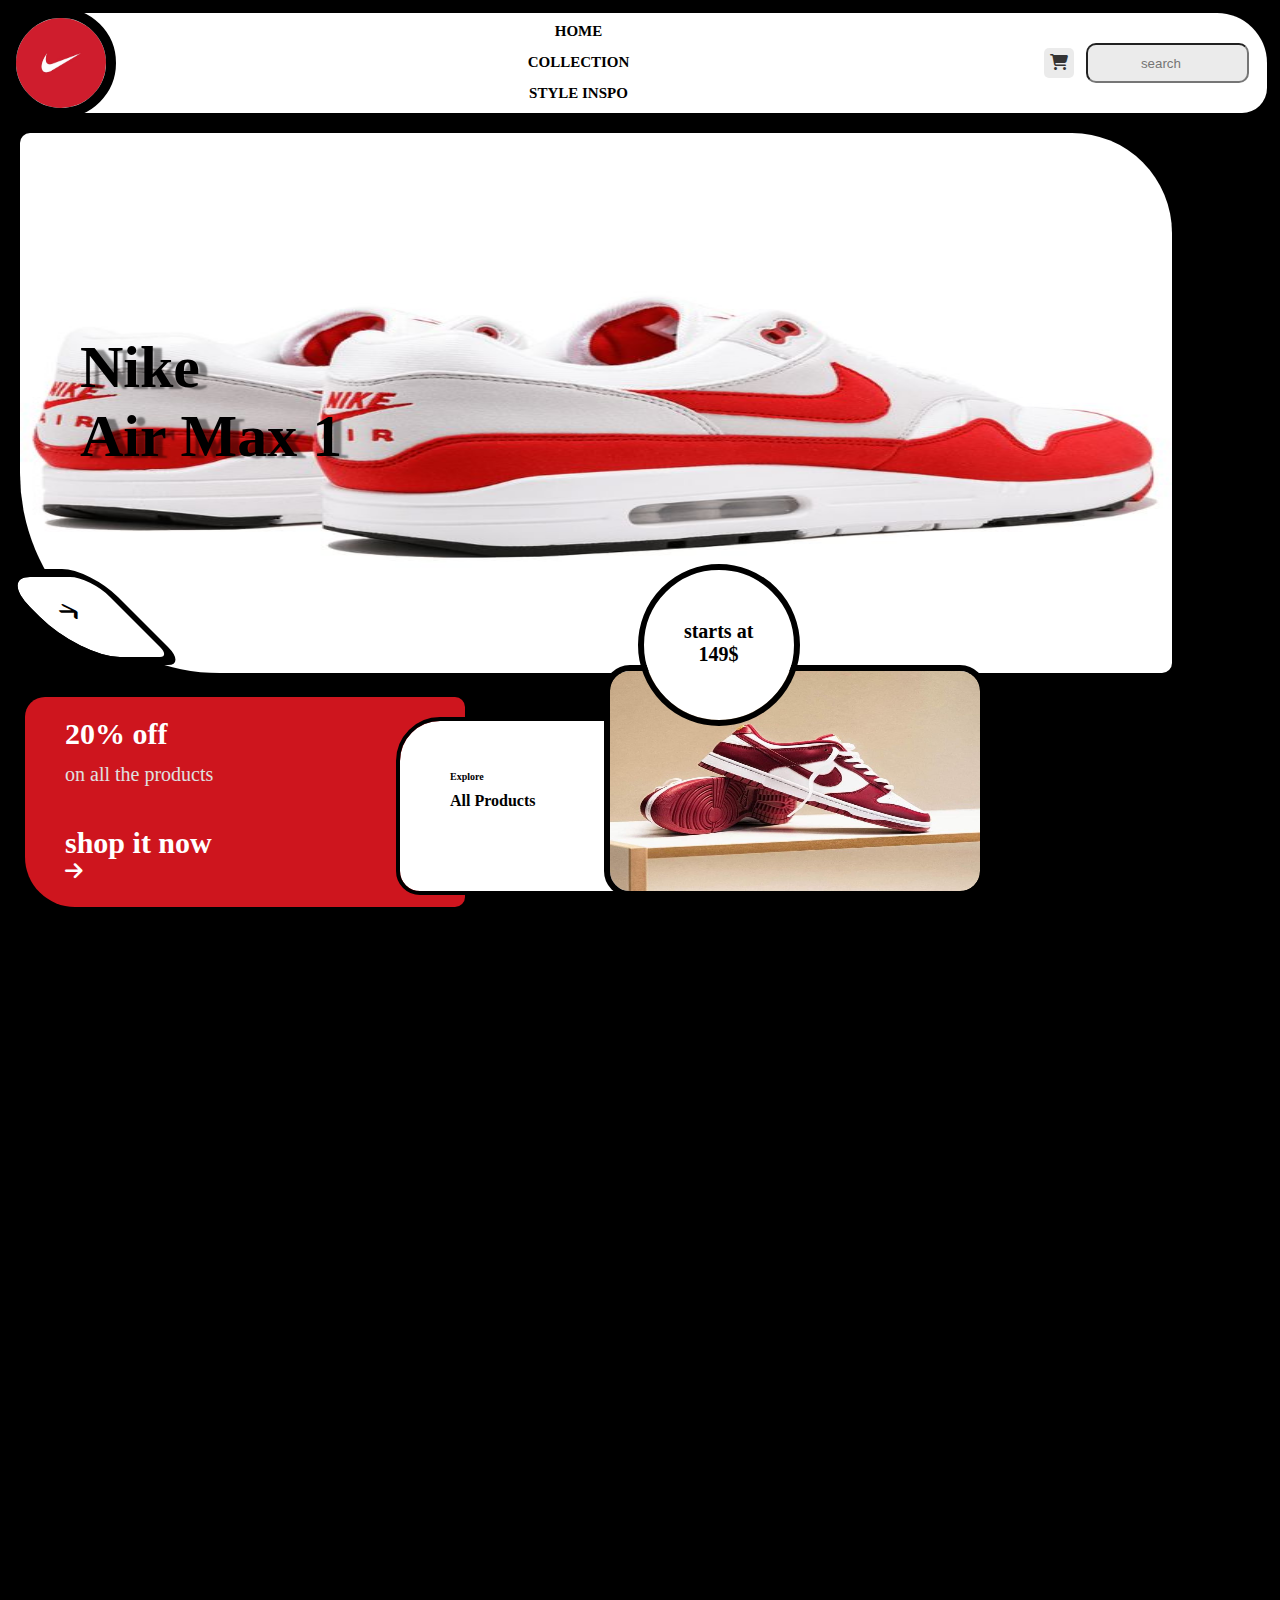
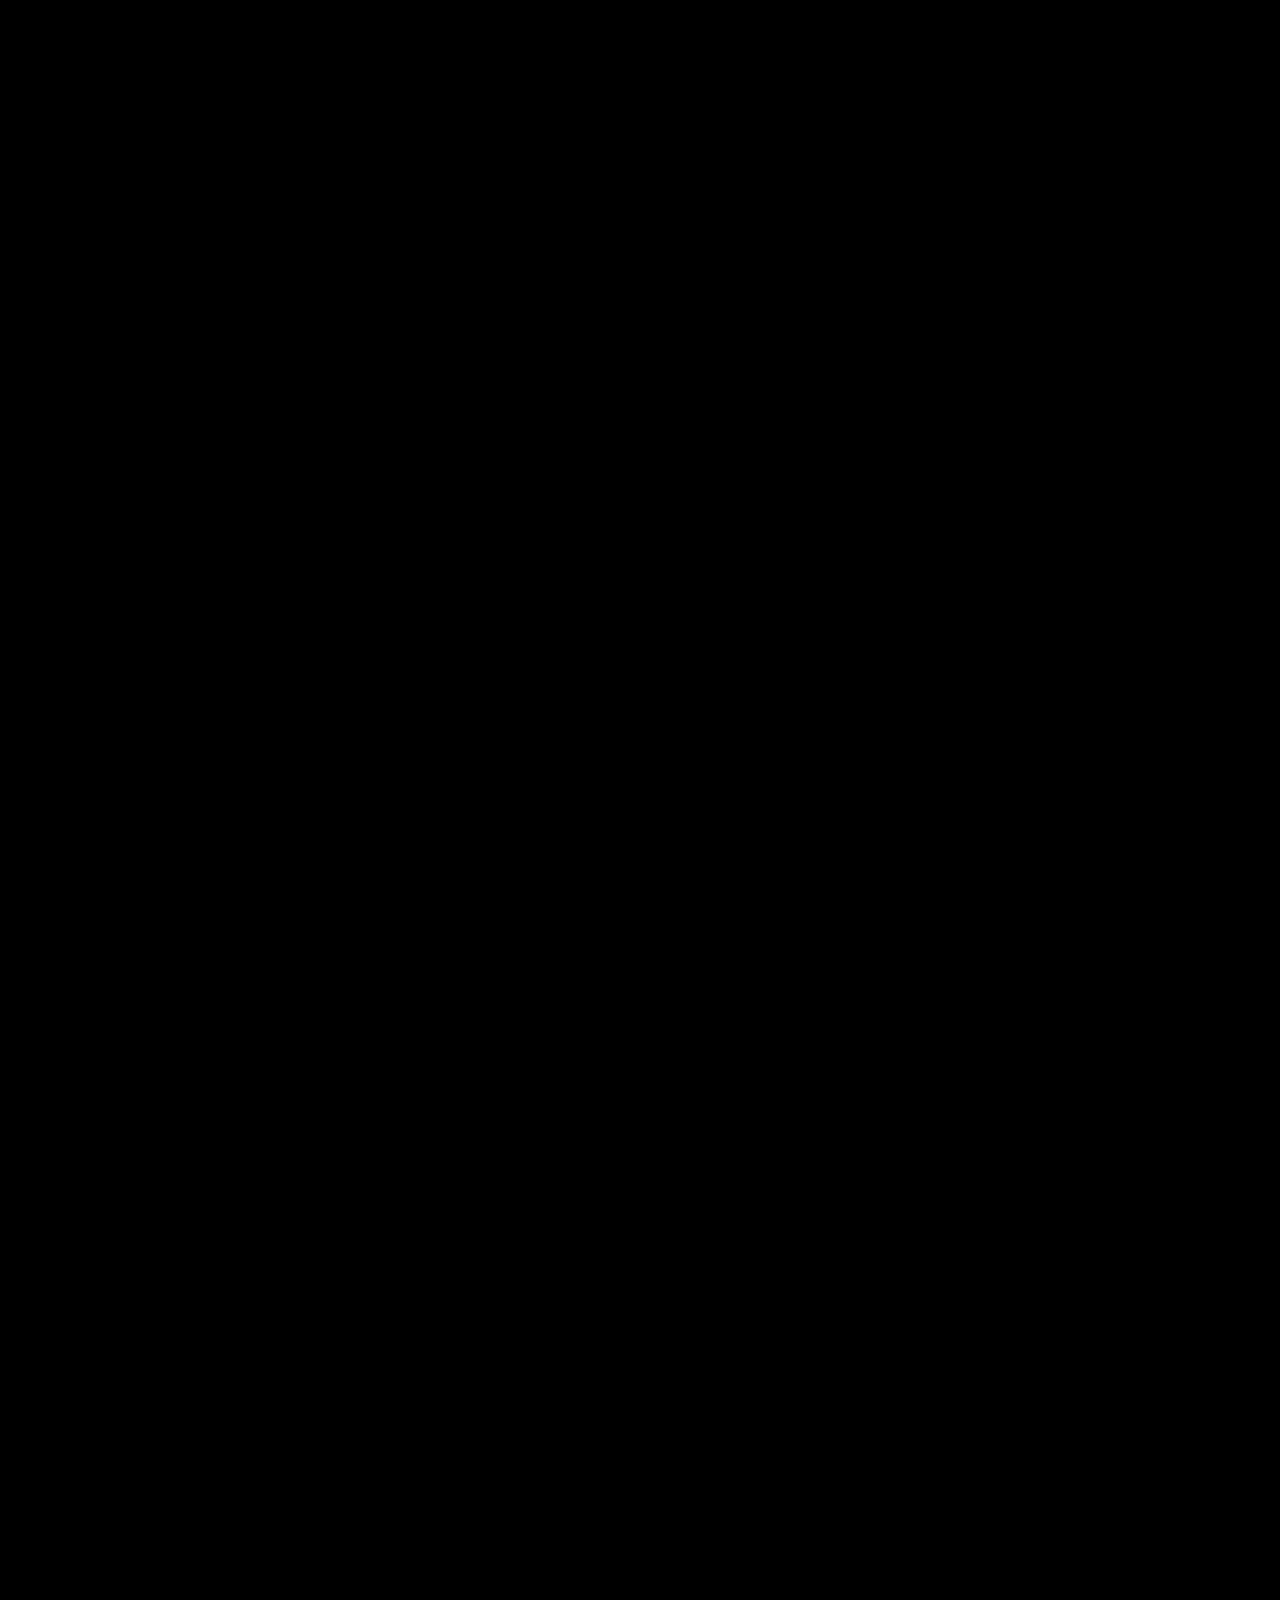
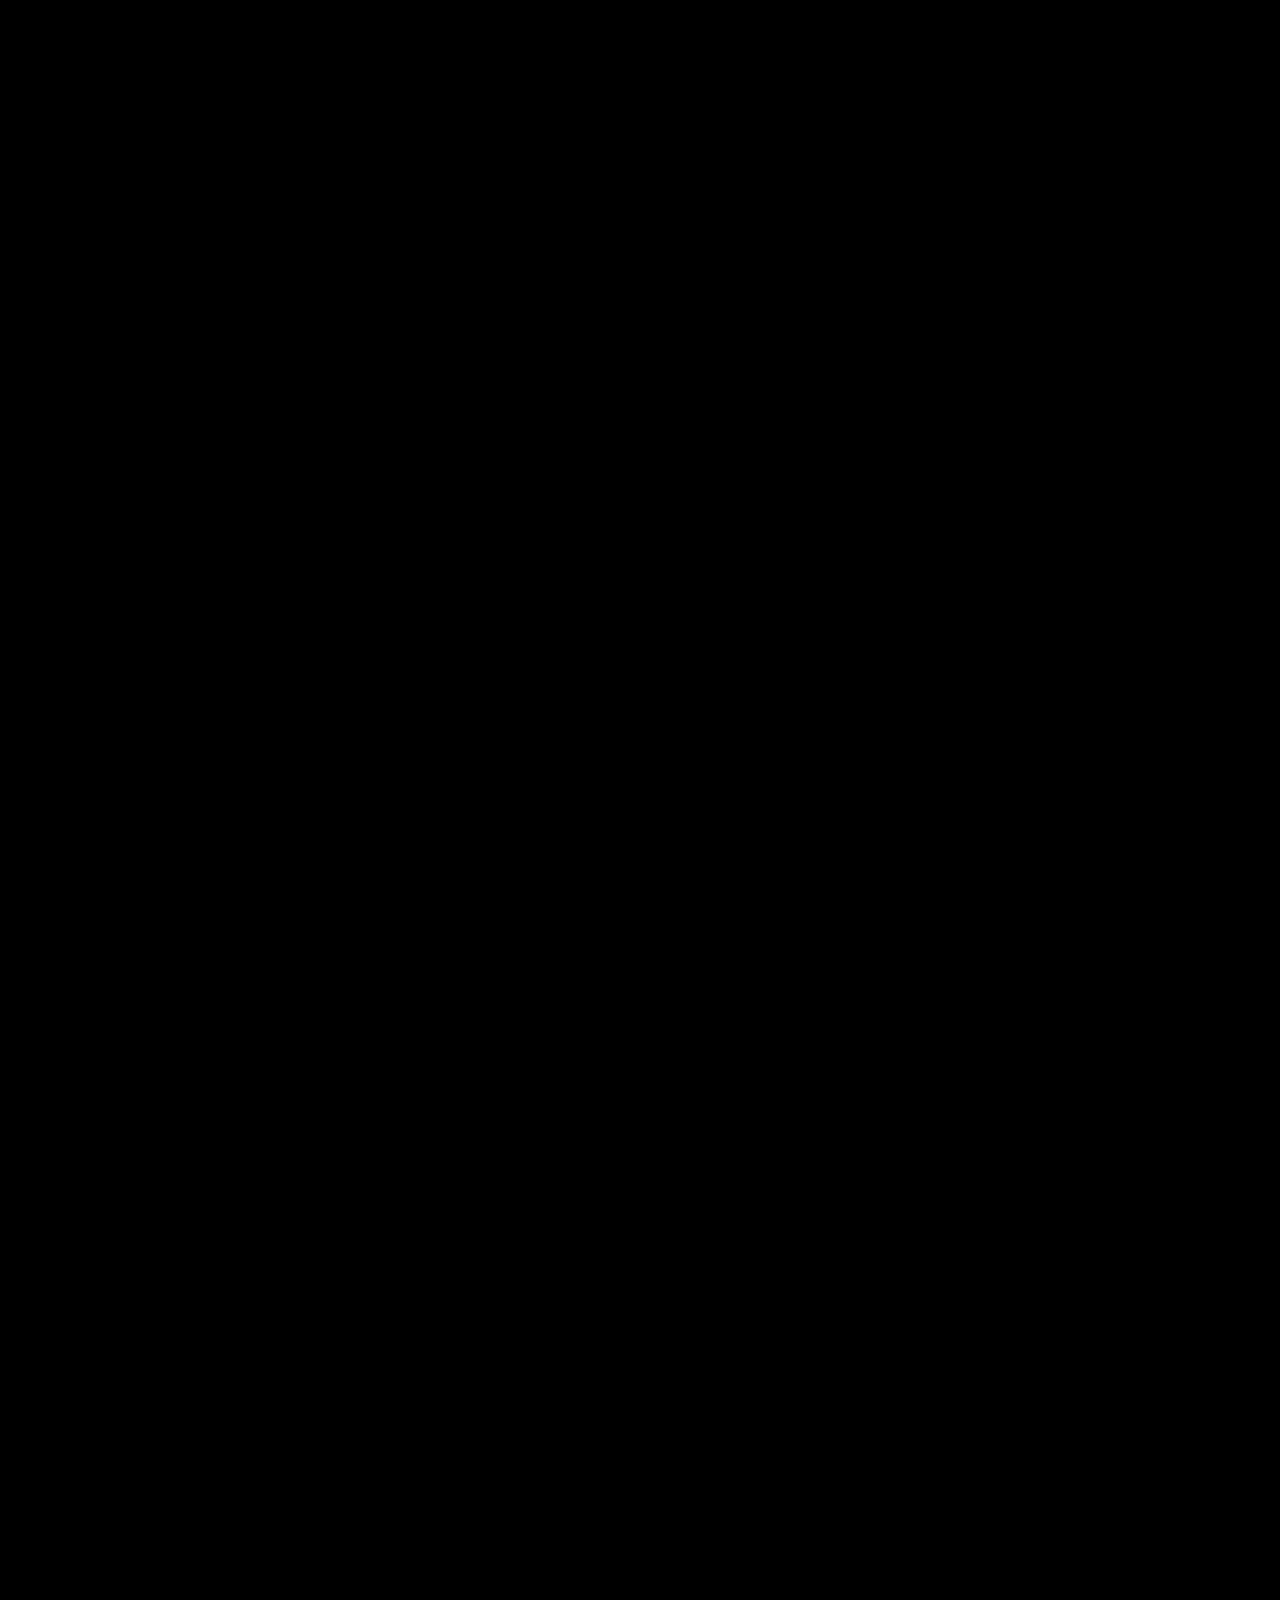
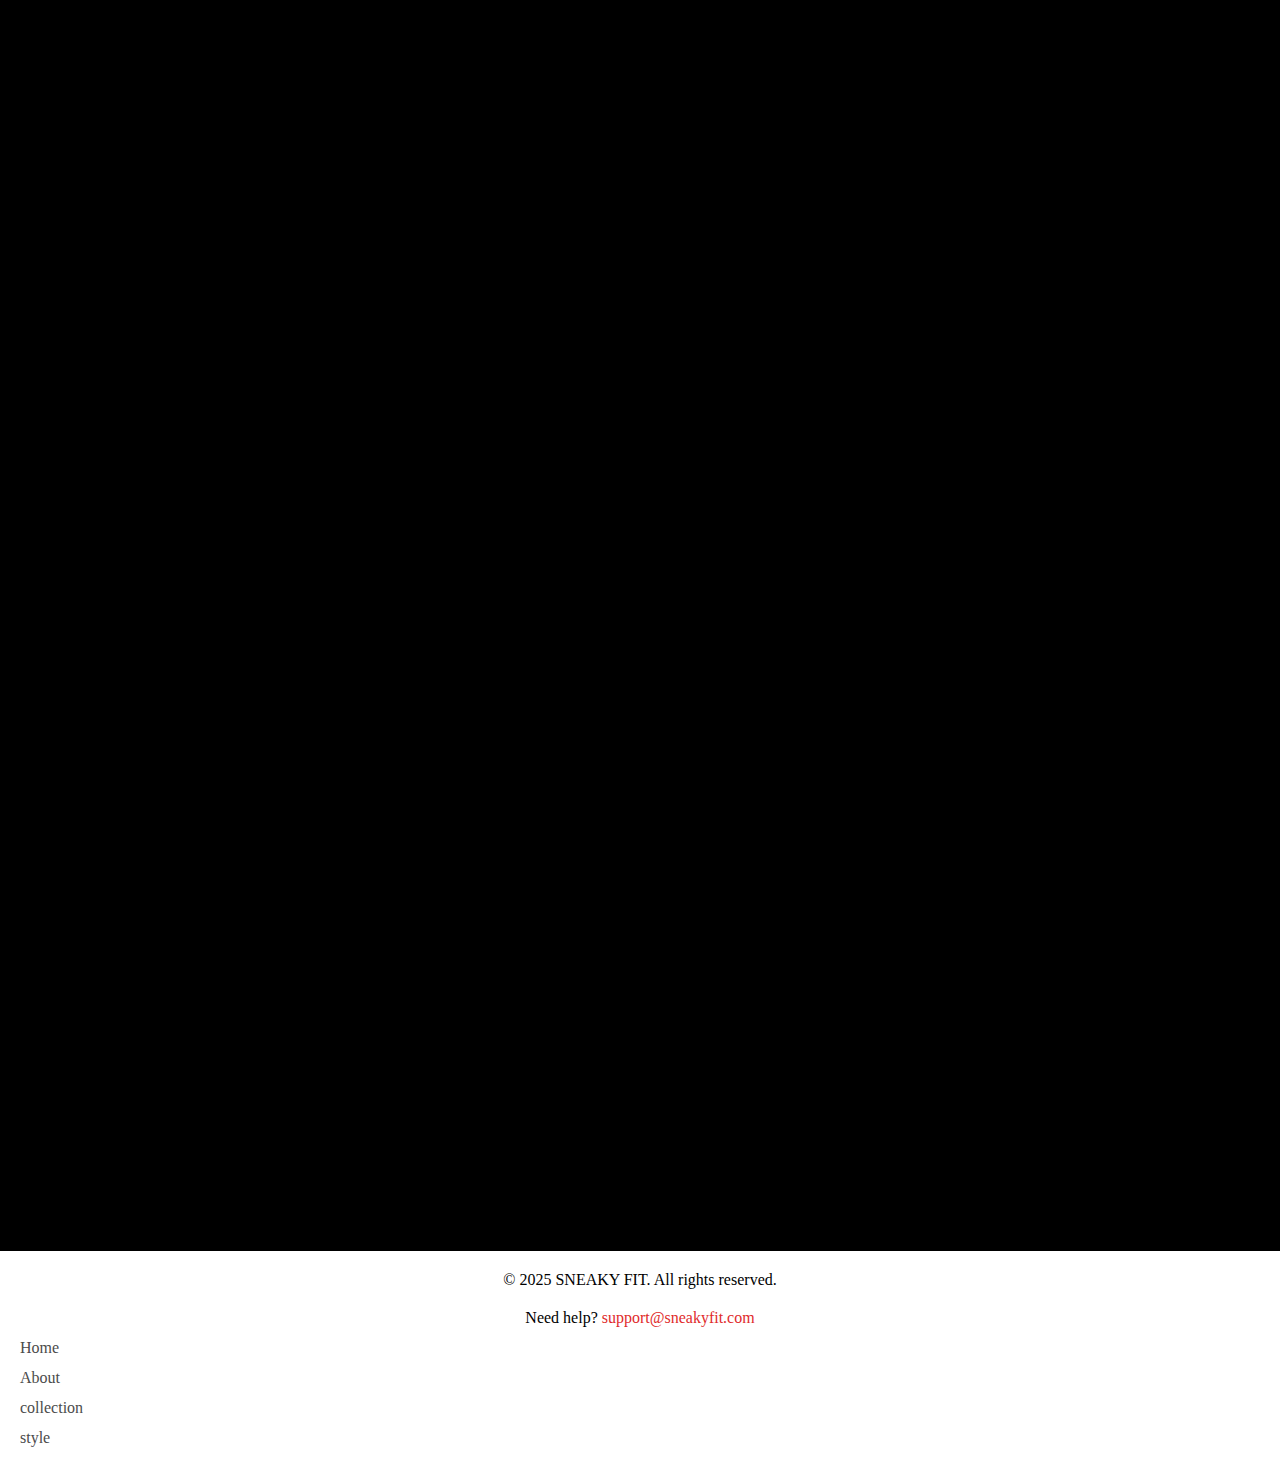
<file: index.html>
<!DOCTYPE html>
<html lang="en">
<head>
    <meta charset="UTF-8">
    <meta name="viewport" content="width=device-width, initial-scale=1.0">
    <link rel="stylesheet" href="https://cdnjs.cloudflare.com/ajax/libs/font-awesome/6.5.0/css/all.min.css">
    <link rel="icon" href="images/145893d142dca73af7aca51ee289e866.jpg">
    <link rel="stylesheet" href="css/style.css">
     <link rel="stylesheet" href="css/media.css">
    <title>nike</title>
</head>
<body>
   <header>
        <div class="logo">
          <a href=""> <img src="images/f85d7eee33d2c3811eef3112616431b9.jpg" alt=""> </a>
        </div>
        <nav>
          <ul>
            <li><a href="index.html" >home</a></li>
            <li><a href="collection.html">collection</a></li>
            <li><a href="style.html">Style Inspo</a></li>
          </ul>
        </nav>
        <div class="icons">
         <a href=""><i class="fa-solid fa-cart-shopping" ></i> </a>
         <div class="icon">
          <input type="search"  placeholder="search">
          <a href=""> <i class="fa-solid fa-magnifying-glass"></i></a>
         </div>
        </div>
    </header>
    <!-- hero -->
     <section id="home" class="hero">
        <div class="top reveal">
                <img src="images/351692aa0f518d3313e9128a33ec6fa5.jpg" alt="">
            
        <p>nike <br> air max 1
        </p>
        </div>
        <div class="img ">
            <img src="images/50f373df965f4cecd474b7daeeafe160.jpg" alt="" class="reveal">
        </div> 
   
       <div class="arrow ">
        <a href="style.html"> <i class="fa-solid fa-arrow-right"></i> </a>
       </div>
        <div class="sale reveal">
            <div class="text">
             <h2>20% off</h2>
             <p>on all the products</p>
             <h3>shop it now</h3>
         <i class="fa-solid fa-arrow-right"></i> 
            </div>
        </div>
         <a href="collection.html">
       <div class="shop"> 
            <div class="heading">
            <h4>Explore </h4>
            <p>All Products</p>    
            </div>
             <i class="fa-solid fa-cart-shopping" ></i> 
        </div>
         </a>
        <div class="img2" >
            <img src="images/b56ab103cfa43a2c5b30163dcab2e337.jpg" alt="" class="reveal">
        </div>
       <div class="price">
         <h4>starts at <br> 149$</h4>
       </div>
     </section>
      <!-- about -->
       <section id="about"  class="about">
        <div class="title reveal">
        <img src="images/da124b185f305050b5cf4c86e561df00-removebg-preview.png" alt="" class="reveal">
        <h4 class="reveal"> about</h4>
        </div>
           <h5 class="reveal"> WE SERVE ATHLETES</h5>
           <div class="pra">
            <img src="images/09-2024-byt-pb-nike-14-135.jpg" alt="" class="reveal">
            <p class="reveal">
    It all started with a love for sneakers and a passion for street style <span>. </span>
    We're here to bring you the freshest <span> ,</span> most iconic Nike kicks <span> – </span>  straight from the source<span> . </span>
    Whether you're chasing comfort <span> ,</span> performance <span> ,</span> or drip <span> – </span> we've got your back.  
    100% authentic <span> ,</span> always <span> . </span>
  </p>
           </div>
           <div class="why">
             <h4 class="reveal"> Why Shop With Us?</h4>
             <div class="reasons">

             <div class="reason reveal">
              <img src="images/4279ce0305518ad22d0edd04355e4889.jpg" alt="">
              <p class="reveal">Original Products Only</p>
             </div>

             <div class="reason reveal">
              <img src="images/6620fd551e0c0f8dcb16d72bf7ac988d.jpg" alt="">
              <p class="reveal">Fast & Secure Delivery</p>
             </div>

             <div class="reason reveal">
              <img src="images/6d7ecb84a35d6b3c55bfd9a50edbf4be.jpg" alt="">
              <p class="reveal">Great Prices &  Discounts</p>
             </div>

             <div class="reason reveal">
              <img src="images/9229b7ad095fe292a80877667eff768b.jpg" alt="">
              <p class="reveal">Support That Moves With You</p>
             </div>
           </div>
             </div>
       </section>
       <footer>
        <p>&copy; 2025 SNEAKY FIT. All rights reserved.</p>
        <p>Need help? <a href="mailto:support@sneakyfit.com">support@sneakyfit.com</a></p>
        <ul class="footer-links">
  <li><a href="#home">Home</a></li>
  <li><a href="#about">About</a></li>
   <li><a href="collection.html">collection</a></li>
  <li><a href="style.html">style</a></li>
</ul>
       </footer>
       <script src="js/main.js"></script>
</body>
</html>
</file>
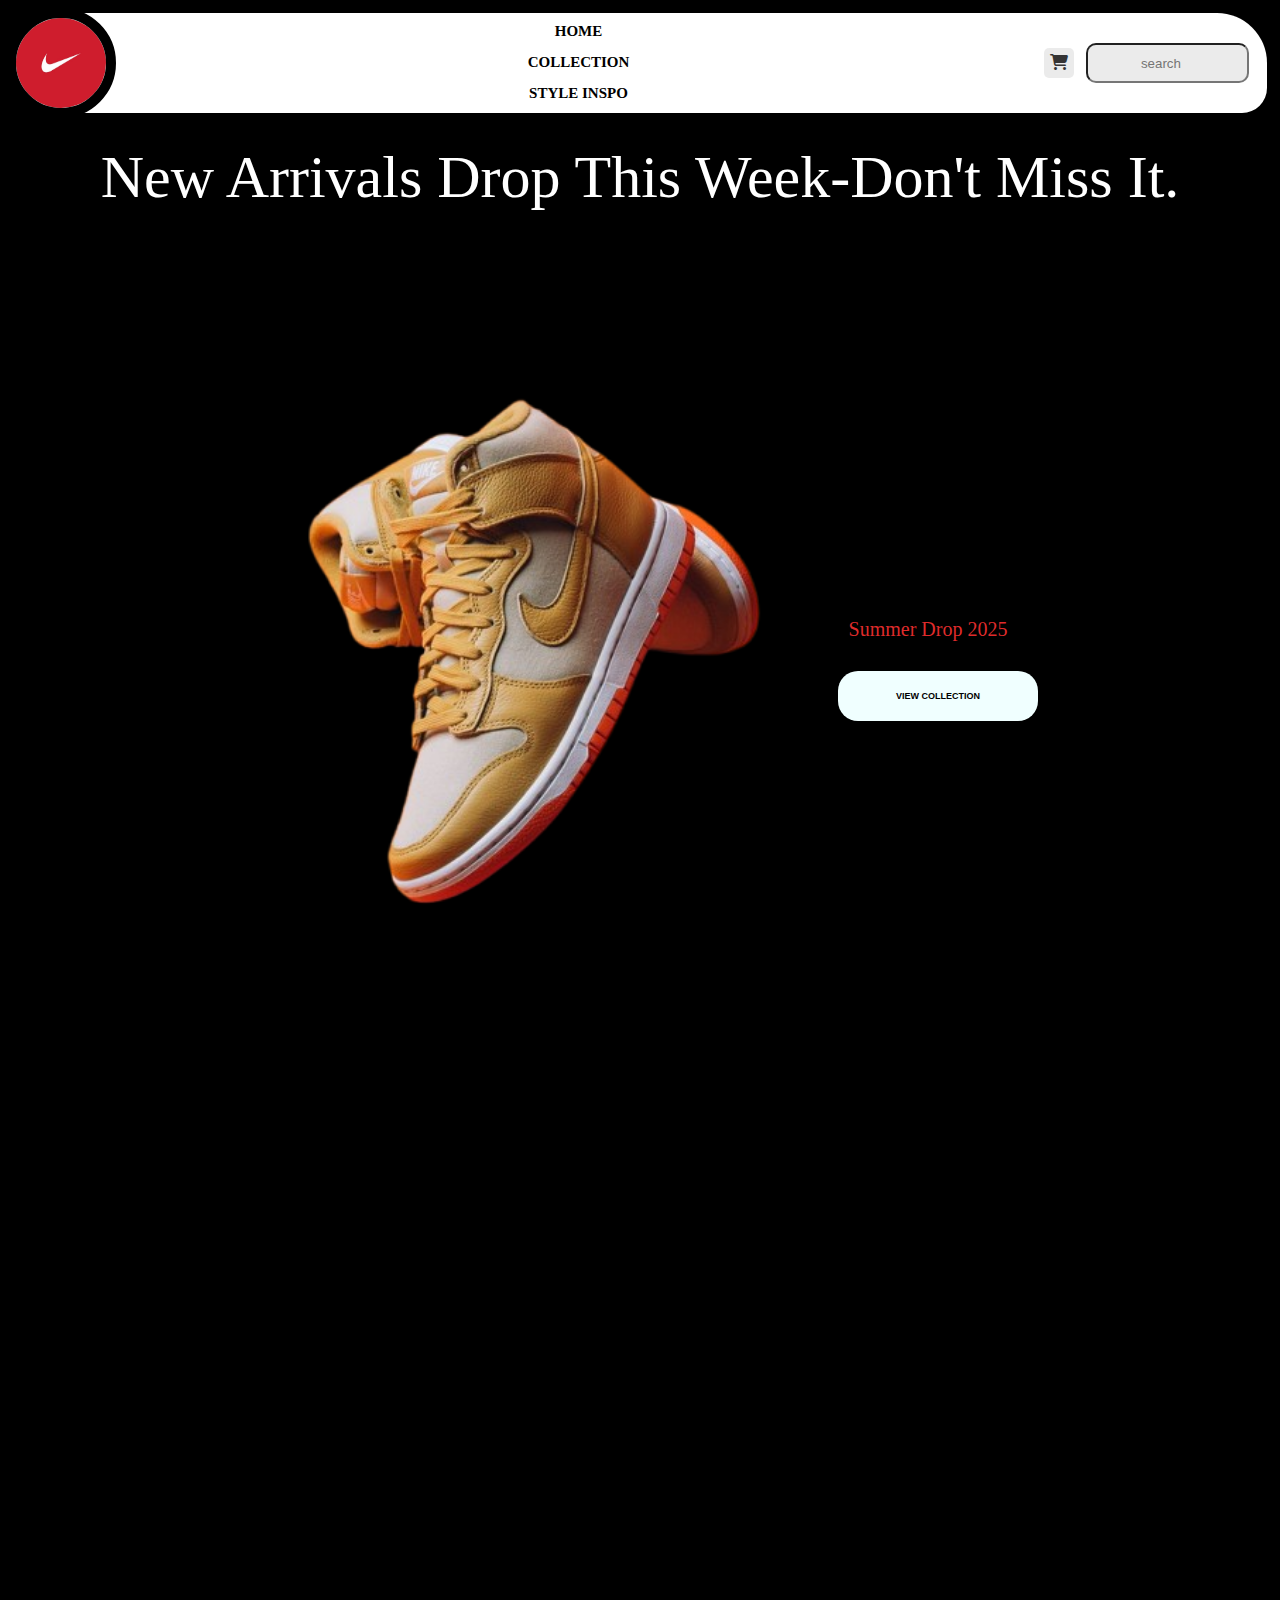
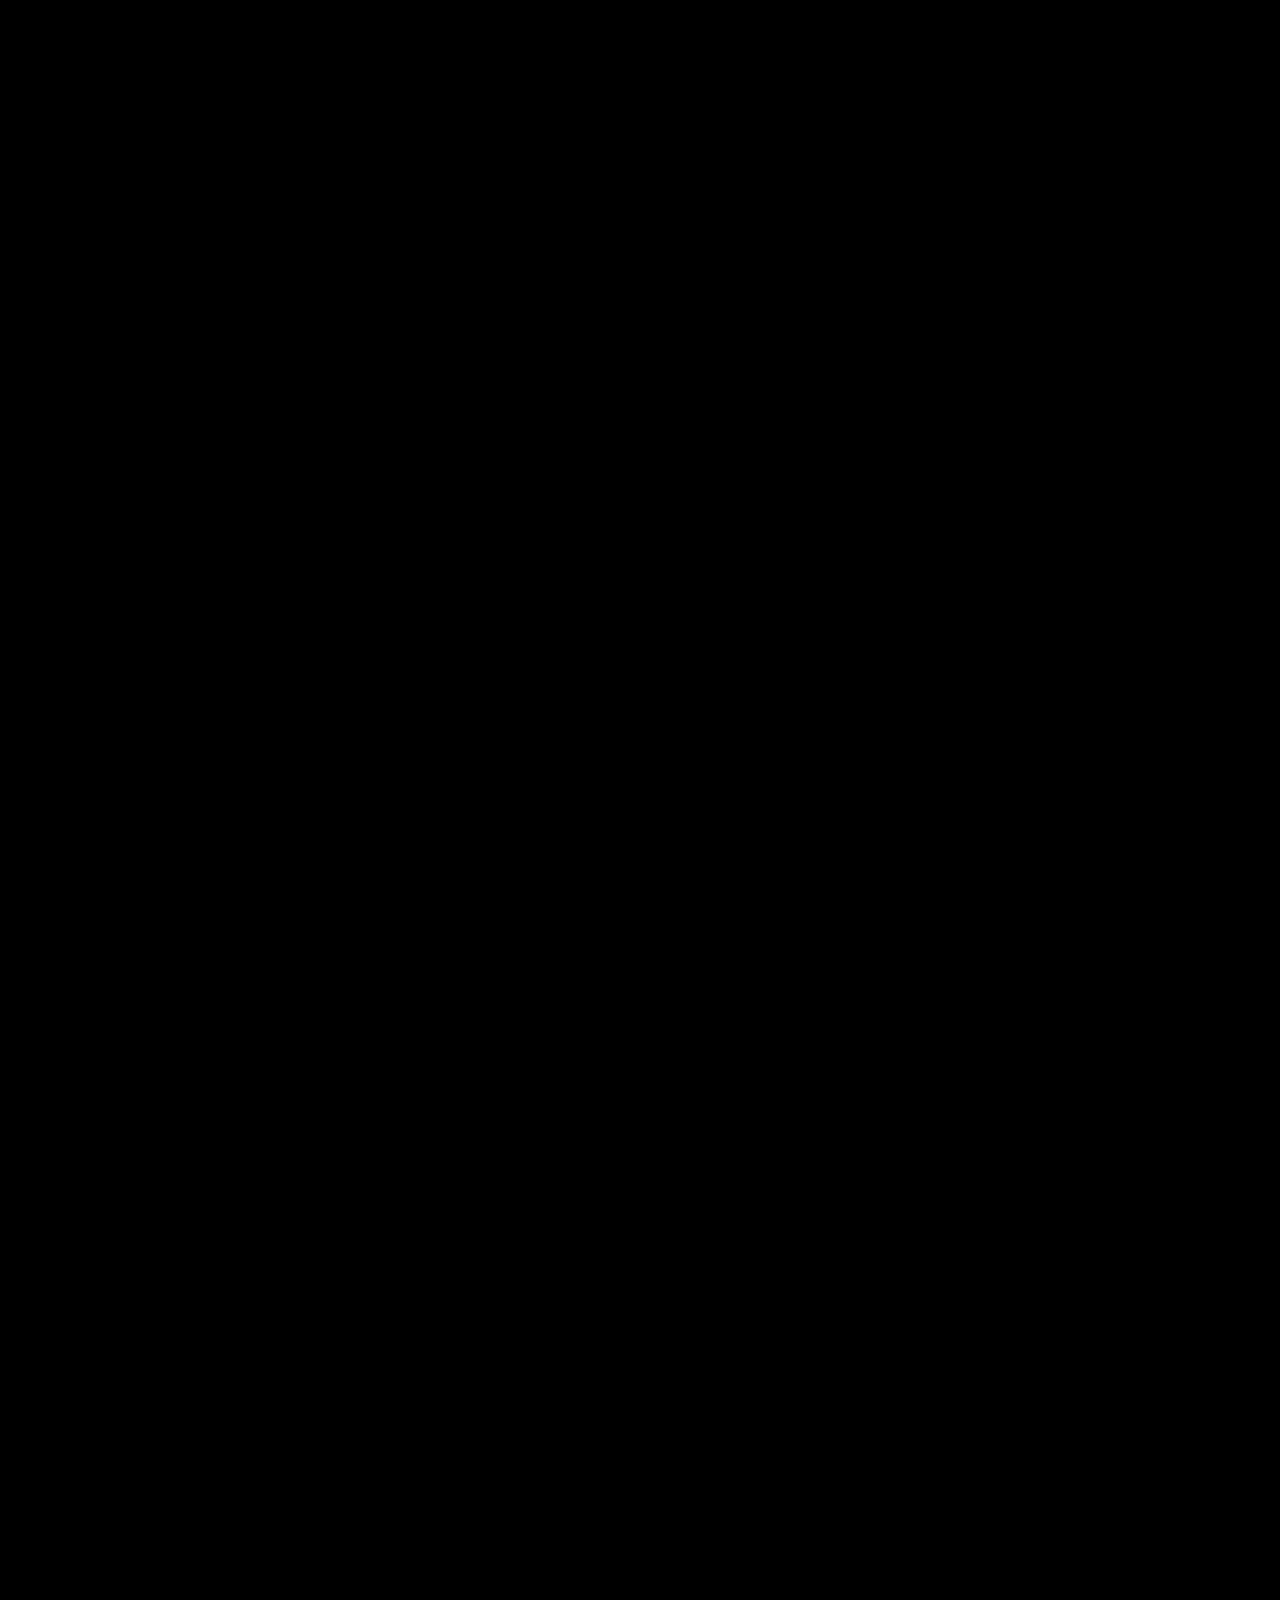
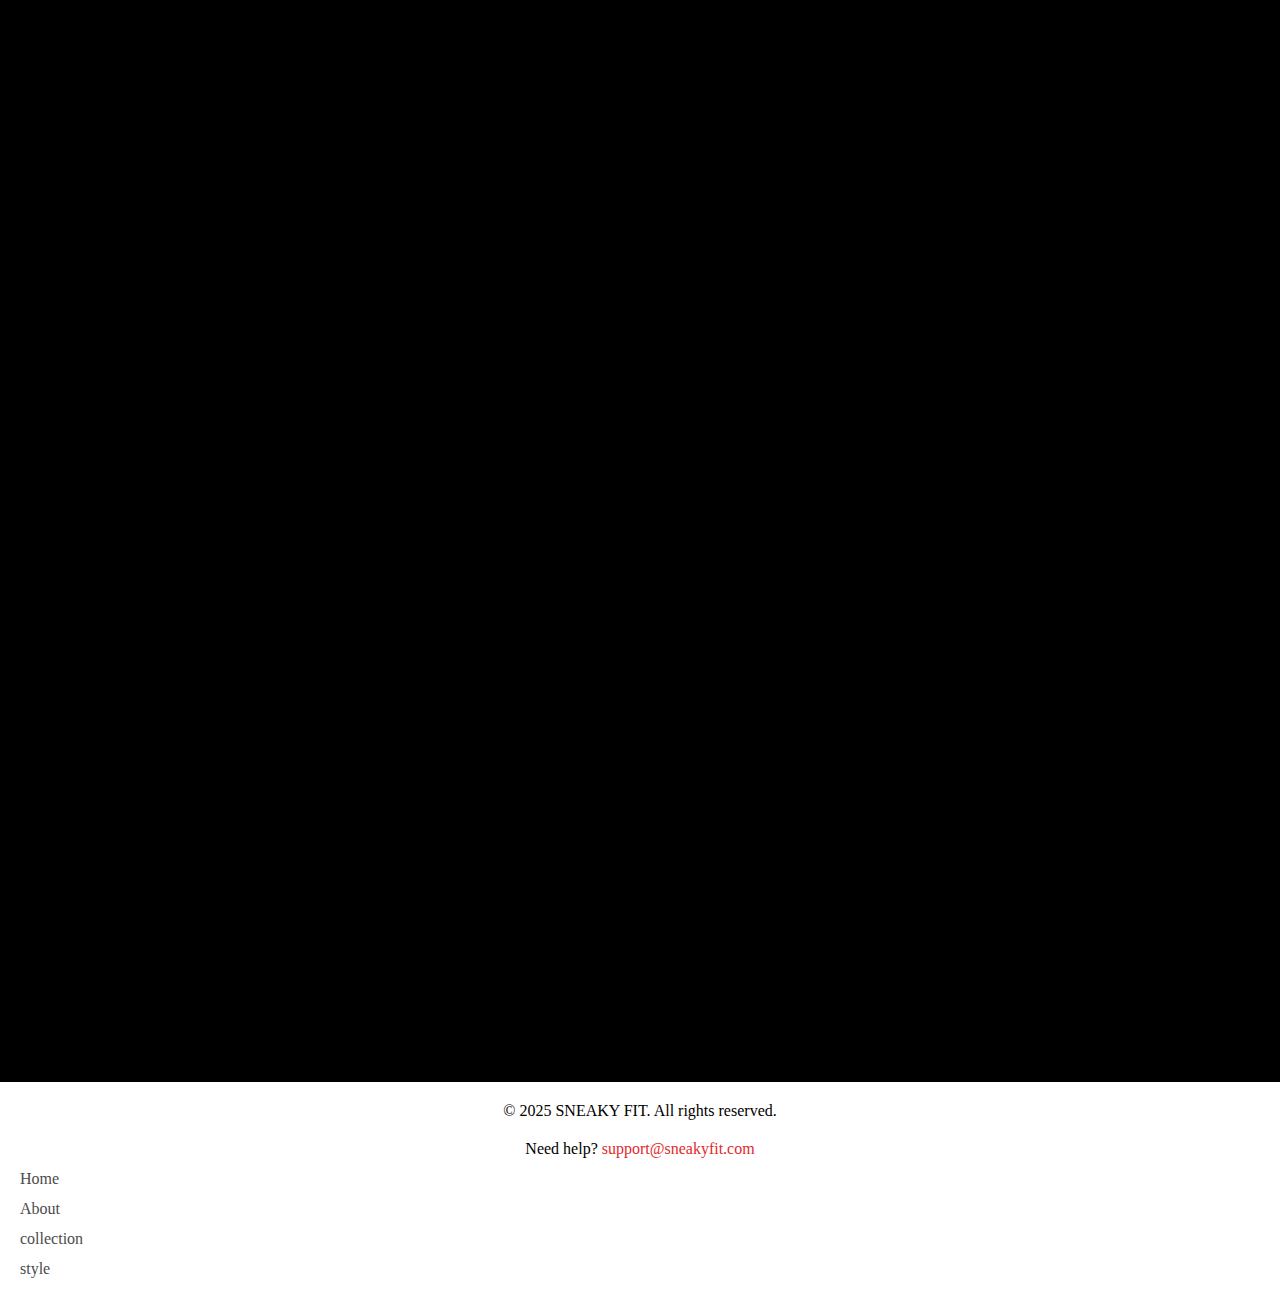
<file: collection.html>
<!DOCTYPE html>
<html lang="en">
<head>
    <meta charset="UTF-8">
    <meta name="viewport" content="width=device-width, initial-scale=1.0">
    <link rel="stylesheet" href="https://cdnjs.cloudflare.com/ajax/libs/font-awesome/6.5.0/css/all.min.css">
    <link rel="icon" href="images/145893d142dca73af7aca51ee289e866.jpg">
    <link rel="stylesheet" href="css/style.css">
     <link rel="stylesheet" href="css/media.css">
    <title>Document</title>
</head>
<body>
      <header>
        <div class="logo">
          <a href=""> <img src="images/f85d7eee33d2c3811eef3112616431b9.jpg" alt=""> </a>
        </div>
        <nav>
          <ul>
            <li><a href="index.html">home</a></li>
            <li><a href="collection.html">collection</a></li>
              <li><a href="style.html">Style Inspo</a></li>
          </ul>
        </nav>
        <div class="icons">
         <a href=""><i class="fa-solid fa-cart-shopping" ></i> </a>
         <div class="icon">
          <input type="search"  placeholder="search">
          <a href=""> <i class="fa-solid fa-magnifying-glass"></i></a>
         </div>
        </div>
    </header>
    <section class="set">
       <p class="reveal">new arrivals drop  this week-don't miss it. </p>
       <div class="collections">
   <div class="collection">
    <img src="images/927c7a2d16468133f3c72be9046102d4-removebg-preview.png" alt="" class="reveal">
    <div class="reveal">
        <p>Summer Drop 2025 </p>
        <a href=""> <button>view collection</button></a>
    </div>
    </div>

    <div class="collection">
    <img src="images/677b151e6db2aaff7a35428295fdd381-removebg-preview.png" alt="" class="reveal">
    <div class="reveal">
        <p>Retro Air Classics </p>
        <a href=""> <button>view collection</button></a>
    </div>
    </div>
     
    <div class="collection">
    <img src="images/3ad5102d8b92ace4882ebdf899a3c28c-removebg-preview.png" alt="" class="reveal">
    <div class="reveal">
        <p>Game Time </p>
        <a href=""> <button>view collection</button></a>
    </div>
    </div>

    <div class="collection">
    <img src="images/940c8fca20b5b50ba049ecfe011c135a-removebg-preview.png" alt="" class="reveal">
    <div class="reveal">
        <p>Everyday Essentials </p>
        <a href=""> <button>view collection</button></a>
    </div>
    </div>

    <div class="collection">
    <img src="images/d9cf79d44365c330e037607d691faf73-removebg-preview.png" alt="" class="reveal">
    <div class="reveal">
        <p>Monochrome Flex </p>
        <a href=""> <button>view collection</button></a>
    </div>
    </div>
    
       </div>
    </section>

 <footer>
        <p>&copy; 2025 SNEAKY FIT. All rights reserved.</p>
        <p>Need help? <a href="mailto:support@sneakyfit.com">support@sneakyfit.com</a></p>
        <ul class="footer-links">
  <li><a href="#home">Home</a></li>
  <li><a href="#about">About</a></li>
   <li><a href="collection.html">collection</a></li>
  <li><a href="style.html">style</a></li>
</ul>
       </footer>

     <script src="js/main.js"></script>
</body>
</html>
</file>
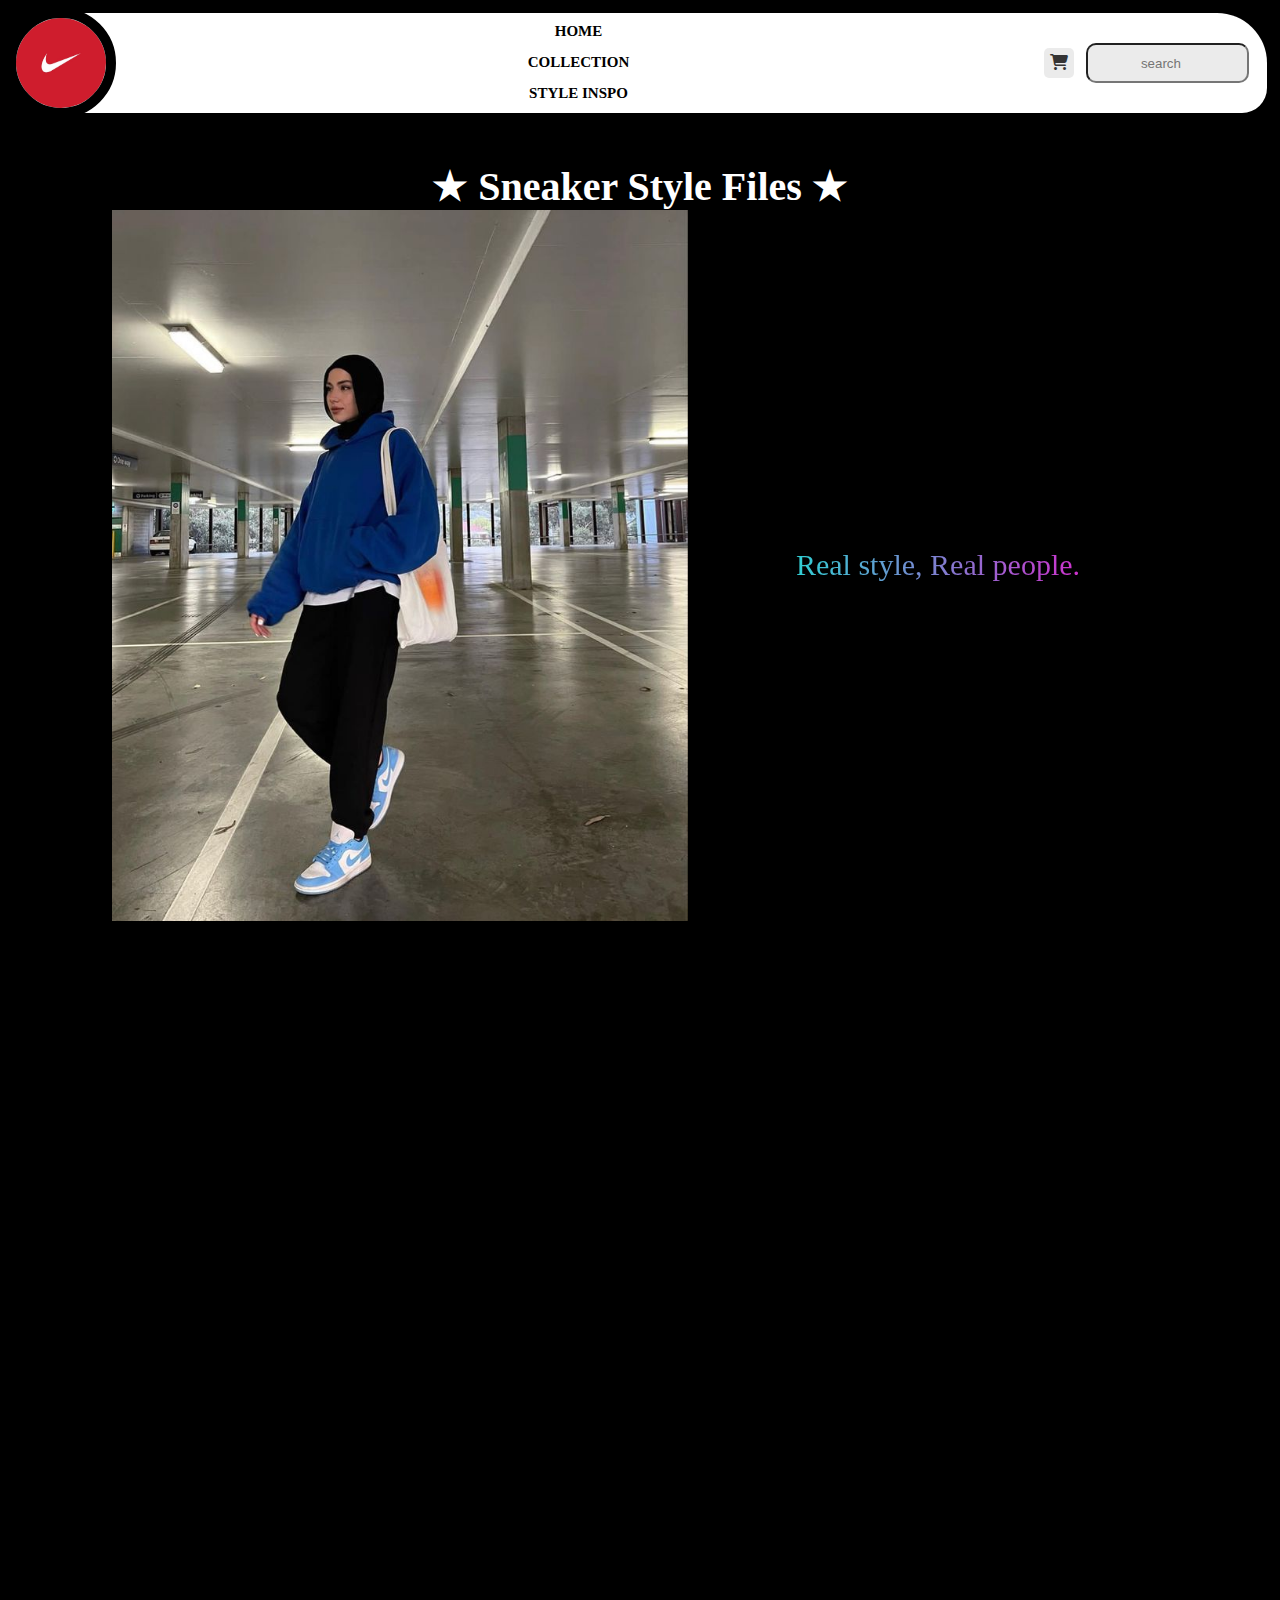
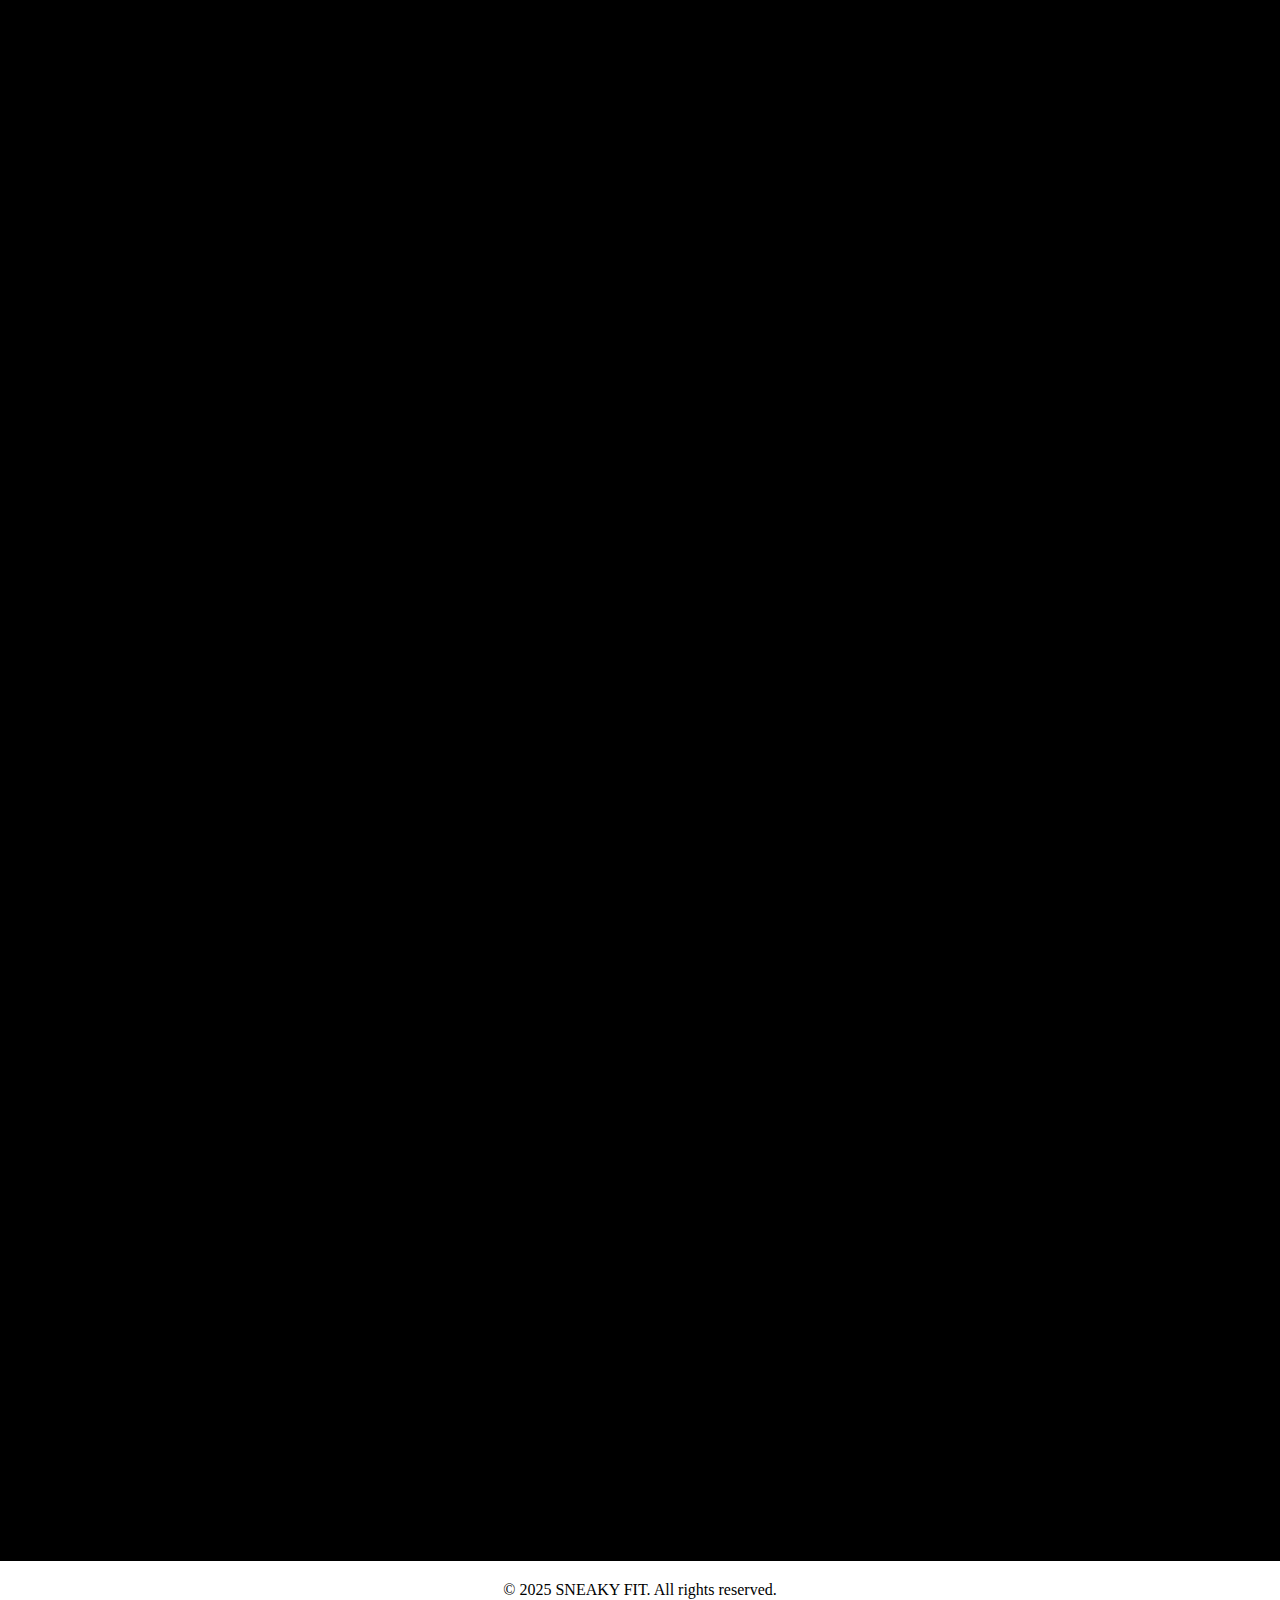
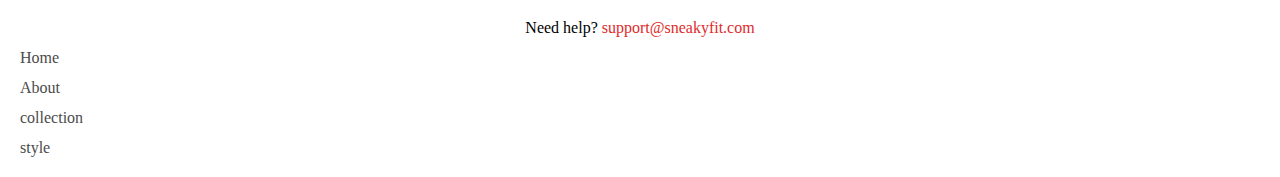
<file: style.html>
<!DOCTYPE html>
<html lang="en">
<head>
    <meta charset="UTF-8">
    <meta name="viewport" content="width=device-width, initial-scale=1.0">
    <link rel="stylesheet" href="https://cdnjs.cloudflare.com/ajax/libs/font-awesome/6.5.0/css/all.min.css">
    <link rel="icon" href="images/145893d142dca73af7aca51ee289e866.jpg">
    <link rel="stylesheet" href="css/style.css">
     <link rel="stylesheet" href="css/media.css">
    <title>style_nike</title>
</head>
<body>
      <header>
        <div class="logo">
          <a href=""> <img src="images/f85d7eee33d2c3811eef3112616431b9.jpg" alt=""> </a>
        </div>
        <nav>
          <ul>
            <li><a href="index.html">home</a></li>
            <li><a href="collection.html">collection</a></li>
              <li><a href="style.html">Style Inspo</a></li>
          </ul>
        </nav>
        <div class="icons">
         <a href=""><i class="fa-solid fa-cart-shopping" ></i> </a>
         <div class="icon">
          <input type="search"  placeholder="search">
          <a href=""> <i class="fa-solid fa-magnifying-glass"></i></a>
         </div>
        </div>
    </header>
    <!-- style -->
    <section class="stylesh">
        <h2 > &#9733; Sneaker Style Files &#9733;</h2>
        <div class="styles">
            <div class="style">
                <img src="images/e2e8db80298f838d139cfc29beaa13fc.jpg" alt="" class="reveal">
                <p class="reveal">Real style, Real people.</p>
            </div>

            <div class="style">
                <img src="images/0d7e65a2b085ab2773772d3de42d7efe.jpg" alt="" class="reveal">
                <p class="reveal">Not just a customer. A vibe.</p>
            </div>

            <div class="style">
                <img src="images/73a00520f0d185247f899af513d61fc4.jpg" alt="" class="reveal">
                <p class="reveal">Confidence looks like this.</p>
            </div>

            <div class="style">
                <img src="images/637298ff64995f60244d12a23c28fbce.jpg" alt="" class="reveal">
                <p class="reveal">This is what Nike love looks like.</p>
            </div>

        </div>
    </section>
     <footer>
        <p>&copy; 2025 SNEAKY FIT. All rights reserved.</p>
        <p>Need help? <a href="mailto:support@sneakyfit.com">support@sneakyfit.com</a></p>
        <ul class="footer-links">
  <li><a href="#home">Home</a></li>
  <li><a href="#about">About</a></li>
  <li><a href="collection.html">collection</a></li>
  <li><a href="style.html">style</a></li>
</ul>
       </footer>

     <script src="js/main.js"></script>
</body>

</html>
</file>
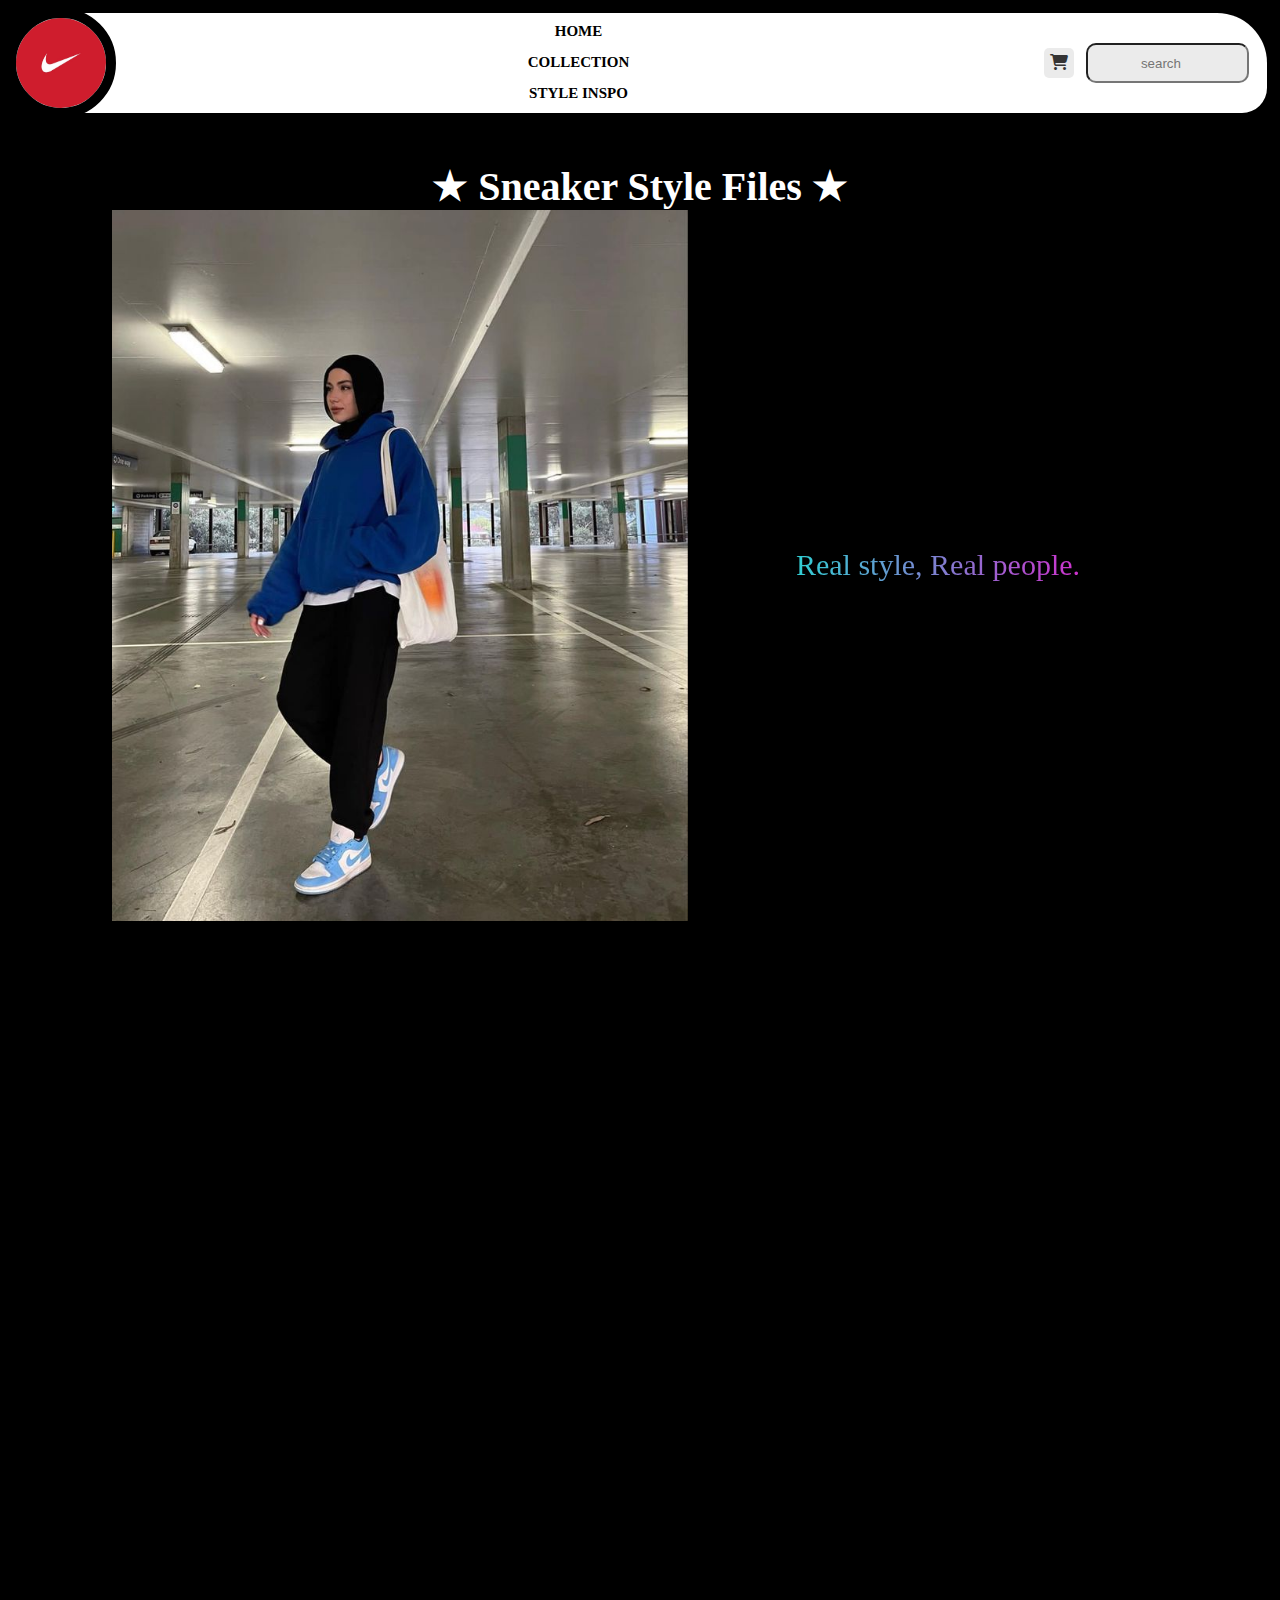
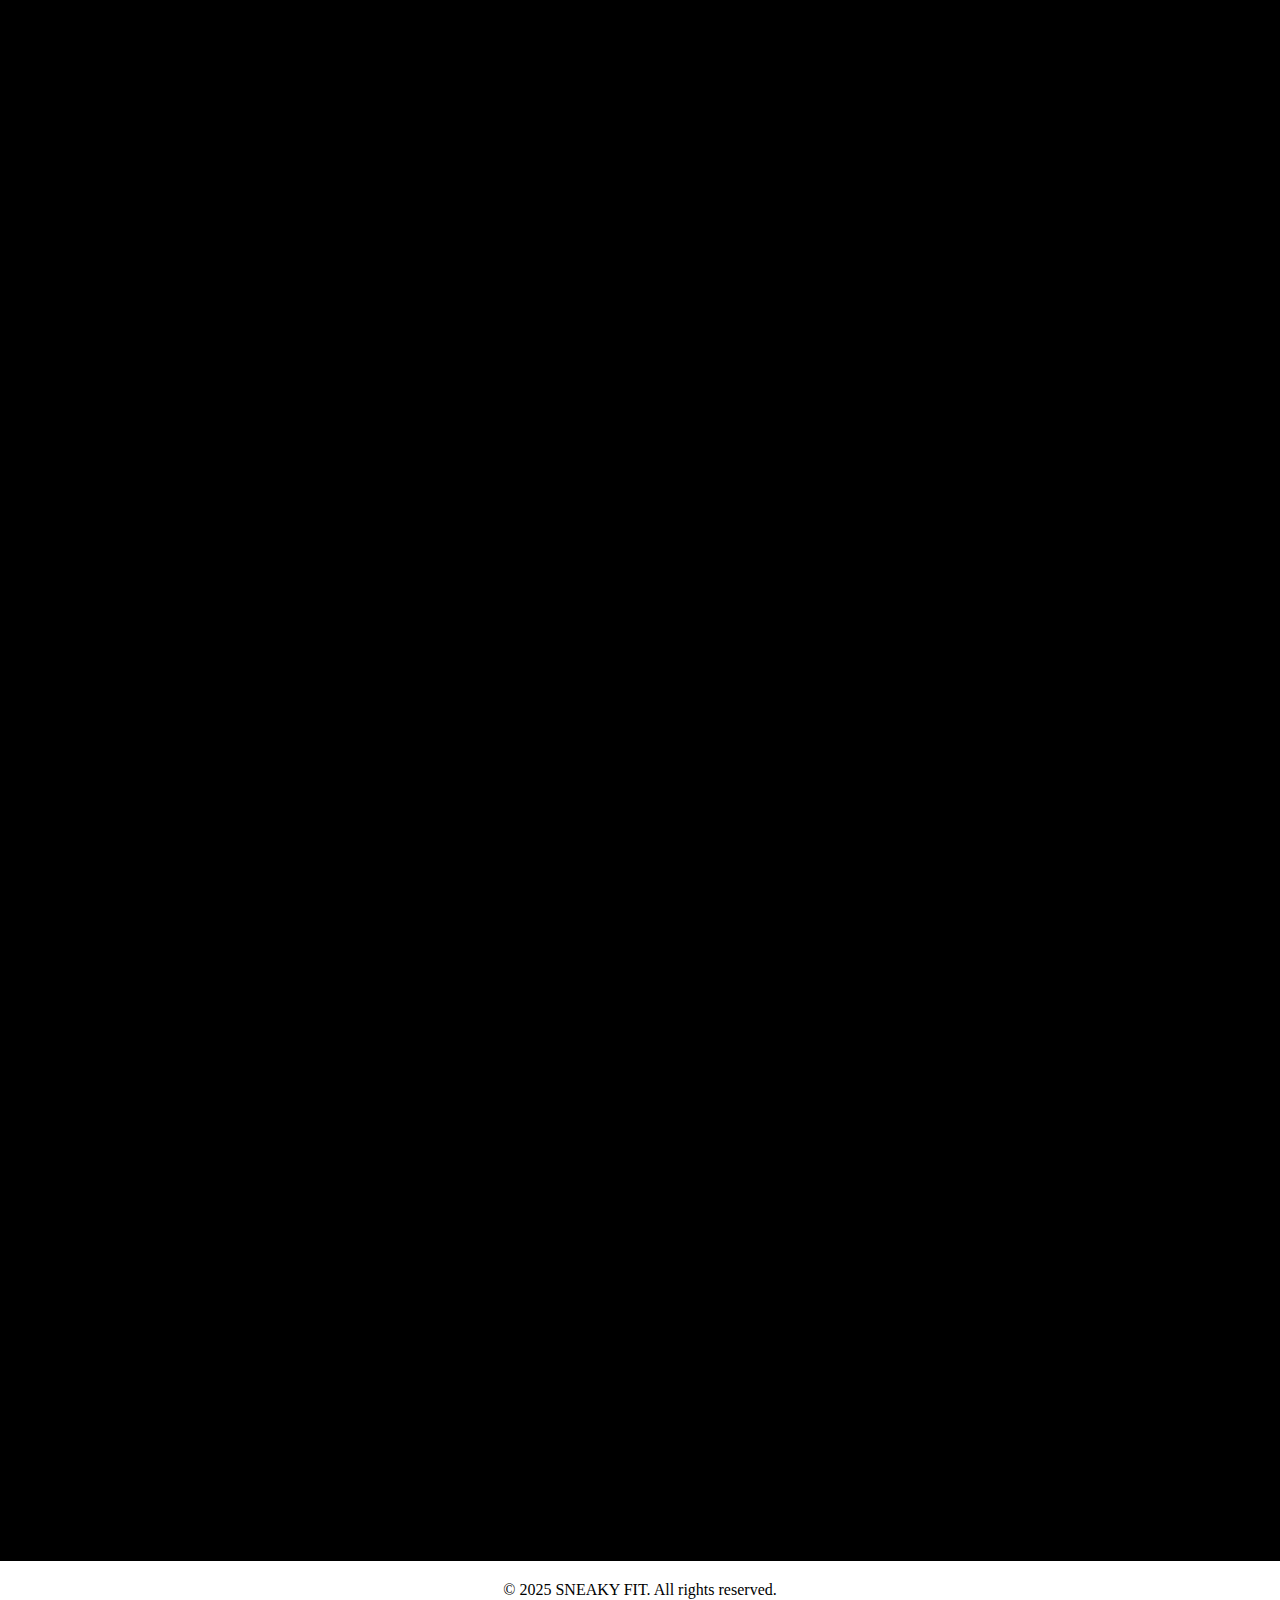
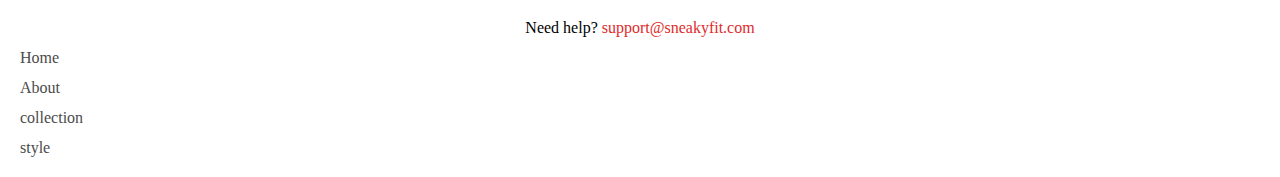
<file: nike/style.html>
<!DOCTYPE html>
<html lang="en">
<head>
    <meta charset="UTF-8">
    <meta name="viewport" content="width=device-width, initial-scale=1.0">
    <link rel="stylesheet" href="https://cdnjs.cloudflare.com/ajax/libs/font-awesome/6.5.0/css/all.min.css">
    <link rel="icon" href="images/145893d142dca73af7aca51ee289e866.jpg">
    <link rel="stylesheet" href="css/style.css">
     <link rel="stylesheet" href="css/media.css">
    <title>Document</title>
</head>
<body>
      <header>
        <div class="logo">
          <a href=""> <img src="images/f85d7eee33d2c3811eef3112616431b9.jpg" alt=""> </a>
        </div>
        <nav>
          <ul>
            <li><a href="index.html">home</a></li>
            <li><a href="collection.html">collection</a></li>
              <li><a href="style.html">Style Inspo</a></li>
          </ul>
        </nav>
        <div class="icons">
         <a href=""><i class="fa-solid fa-cart-shopping" ></i> </a>
         <div class="icon">
          <input type="search"  placeholder="search">
          <a href=""> <i class="fa-solid fa-magnifying-glass"></i></a>
         </div>
        </div>
    </header>
    <!-- style -->
    <section class="stylesh">
        <h2 > &#9733; Sneaker Style Files &#9733;</h2>
        <div class="styles">
            <div class="style">
                <img src="images/e2e8db80298f838d139cfc29beaa13fc.jpg" alt="" class="reveal">
                <p class="reveal">Real style, Real people.</p>
            </div>

            <div class="style">
                <img src="images/0d7e65a2b085ab2773772d3de42d7efe.jpg" alt="" class="reveal">
                <p class="reveal">Not just a customer. A vibe.</p>
            </div>

            <div class="style">
                <img src="images/73a00520f0d185247f899af513d61fc4.jpg" alt="" class="reveal">
                <p class="reveal">Confidence looks like this.</p>
            </div>

            <div class="style">
                <img src="images/637298ff64995f60244d12a23c28fbce.jpg" alt="" class="reveal">
                <p class="reveal">This is what Nike love looks like.</p>
            </div>

        </div>
    </section>
     <footer>
        <p>&copy; 2025 SNEAKY FIT. All rights reserved.</p>
        <p>Need help? <a href="mailto:support@sneakyfit.com">support@sneakyfit.com</a></p>
        <ul class="footer-links">
  <li><a href="#home">Home</a></li>
  <li><a href="#about">About</a></li>
  <li><a href="collection.html">collection</a></li>
  <li><a href="style.html">style</a></li>
</ul>
       </footer>

     <script src="js/main.js"></script>
</body>
</html>
</file>
<file: css/style.css>
*{
    box-sizing: border-box;
    padding: 0;
    margin: 0;
}
body:not(footer){
    background-color: black;
}
header{
    display: flex;
    justify-content: space-between;
    align-items: center;
 margin: 13px 13px 0px;
}
header:not(.logo){
    background-color: rgb(255, 255, 255);
     height: 100px;
     border-radius: 100px 100px 50px 100px;
    
}
.logo{
  width: 100px;
  height: 100px;
  border-radius: 50px;

}
.logo img{
    width: 90px;
    height: 90px;
    border-radius: 45px;
    margin-top: 5px;
    margin-left: 3px;
    outline: solid 10px black;
    
}
 nav ul{
    display: flex;
    gap: 20px;
    list-style: none;
    margin-right: 60px
    
}
nav li a{
    text-decoration: none;
    color: rgb(0, 0, 0);
    font-size: 15px;
    text-transform: uppercase;
    font-weight: 900;
   
}
nav li{
    position: relative;
    padding-bottom:3px;
}
nav li::after{
    content: '';
    position: absolute;
    left: 0;
    bottom: 0;
    width: 0%;
    height: 3px;
    background-color: rgb(214, 32, 32);
    transition: width 0.3s ease;
}
nav li:hover::after{
   width: 100%;
}
/* icon */
.icons{
   display: flex;
   gap: 12px;
   align-items: center;
}
.icons .fa-cart-shopping{
    color: rgb(53, 52, 52);
    background-color: rgba(224, 224, 224, 0.644);
   width: 30px;
   height: 30px;
   padding: 6px;
   border-radius: 5px;
}
 .fa-cart-shopping:hover{
     transform: rotate(20deg);
}
.icon input{
    position: relative;
   outline: none;
    cursor: pointer;
    width: 250px;
    height: 40px;
    border-radius: 10px;
    text-align: center;
    margin-right: 20px;
    background-color: rgba(224, 224, 224, 0.644);
    
}
.icon i{
    position: absolute;
    right:230px;
    top:55px;
    font-size: 15px;
     color: rgb(167, 167, 167);
}
.icon i:hover {
 transform: skew(20deg);
}
/* heor */
.hero{
     margin: 20px;
   
}
.top img{
    position: relative;
    border-radius: 10px 100px 10px 200px;
    width: 55vw;
    height: 60vh;

}
.top p{
    position: absolute;
     top: 200px;
     left: 60px;
    color: rgb(0, 0, 0);
    top: 200px;
   align-items: center;
   font-size: 60px;
   text-transform:capitalize;
   font-weight: 900;
   text-shadow: 9px 2px 2px rgba(0, 0, 0, 0.418);
}
/* image1 */
.img img{
   position: absolute;
   left: 59%;
   top: 14%;
  border-radius: 100px 70px 30px 100px;
   width: 40vw;
  height: 84vh;
   
}
/* arrow */
.arrow i{
 position: absolute;
  bottom: 27%;
 color: rgb(0, 0, 0);
 background-color: rgb(255, 255, 255);
 width: 90px;
 height: 80px;
 padding: 25px;
 font-size: 20px;
 border-radius: 30px 20px 10px 40px;
 transform: skew(45deg);
 outline: solid 8px black;
 margin-left: 20px;
}
.arrow i:hover{
    background-color: rgb(206, 21, 30);
    color: white;
}
/* sale */
.sale{
    background-color: rgb(206, 21, 30);
    width: 800px;
    height: 210px;
    margin-left: 5px;
    margin-top: 20px;
   border-radius: 20px 10px 10px 50px;
}
.sale  .text{
   padding: 20px;
   padding-left: 40px;
   color: rgb(255, 255, 255);
   font-size: 20px;
}
.text p{
    color: rgb(224, 224, 224);
    font-size: 20px;
}
.text  h2{
   padding-bottom:  12px;
   font-size: 30px;

}
.text h3{
     padding-top: 40px;
   font-size: 30px;
}
/* shop */
 .shop{
    display: flex;
    position: absolute;
    right: 56%;
    bottom: 1%;
     background-color: white;
     width: 250px;
     height: 170px;
     border-radius: 40px 10px 20px 20px;  
     cursor: pointer;
      outline: solid 4px black;
      color: black;
}
.shop:hover{
    background-color: rgb(206, 21, 30);
    color: white;
    
}
.shop  .heading{
   padding: 50px;

}
.heading a{
    text-decoration: none;
}
.heading  h4 {
   font-size: 10px;
   padding-bottom: 10px;
  
}
.heading p {
    font-weight: 900;
}
.shop i{
    padding:60px 0px 60px 20px;
  
}
/* image2 */
.img2 img{
    position: absolute;
    right: 36%;
    bottom: 1%;
  width: 370px;
  height: 220px;
   border-radius: 20px; 
   outline: solid 6px black;

}
.price{
    position: absolute;
    right: 38%;
  bottom: 20%;
    background-color: white;
    width: 150px;
    height: 150px;
    text-align: center;
    border-radius: 90px;
 outline: solid 6px black;
}

.price h4{
    position: relative;
    padding-top: 50px;
    font-size: 20px;
    font-weight: 900;
}
/* about */
.title{
    display: flex;
      padding-top: 100px;
      justify-content: center;
      align-items: center;
}
.title h4{
    color: white;
    text-align: center;
    font-size: 70px;
    text-transform: capitalize;
}
.title img{
    text-align: center;
    width: 200px;
    height: 100px;
    padding-left: 20px;
}
.about h5{
    color: white;
    text-align: center;
    font-size: 100px;
    padding-top: 50px;
}
.pra {
    display: flex;
    align-items: center;
}
.pra p{
     color: white;
    text-align: center;
    font-size: 30px;
    margin: 90px 90px;
    text-align: end;
    text-transform: capitalize;
}
.pra img{
   width: 500px;
   height: 500px;
   margin: 90px;
}
.pra span{
    color: rgb(223, 43, 43);
}
.why h4{
    color: white;
    text-align: center;
    font-size: 50px;
}
 .reasons{
    display: flex;
    padding-bottom: 90px;
}
.reason{
    position: relative;
}
.reason img{
    width: 300px;
    height: 300px;
    margin: 90px 80px 0px;
}
.reason p{
    position: absolute;
    left: 20%;
    background-color: white;
    width: 200px;
    height: 30px;
    text-align: center;
    padding-top: 6px;
    outline: solid 13px black;
    cursor:default;
}
.reason p:hover{
      background-color: rgb(223, 43, 43);
      color: rgb(255, 255, 255);
}
footer{
 background-color: white;
  margin-top: 100px;
  
}
footer p{
  text-align: center;
  padding: 20px 0px 0px;
}
footer p a{
    text-decoration: none;
    color: rgb(223, 43, 43);
}
footer ul{
    list-style: none;
    padding: 0px 20px 20px;
}
footer ul li {
    padding-top: 12px;
}
footer ul li a{
    text-decoration: none;
    color: rgb(75, 75, 75);
}
  /* collection */
  .set {
   padding-top: 30px;
  }
  .set p{
    color: white;
    text-align: center;
    font-size: 80px;
    text-transform: capitalize;
  }
  .collection{
    display: flex;
    justify-content: center;
    align-items: center;
  }
  .collection p{
      color: rgb(223, 43, 43);
     text-align: center;
    font-size: 30px;
    text-transform: capitalize;
    font-family: Cambria, Cochin, Georgia, Times, 'Times New Roman', serif;
  }
 .collection a button{
    margin-top: 20px;
    margin-left: 20px;
    width: 250px;
    height: 50px;
    border: none;
    border-radius: 20px;
    background-color: azure;
    text-transform: uppercase;
    font-weight: 900;
    cursor: pointer;
 }
 .collection a button:hover{
     background-color: rgb(223, 43, 43);
     color: white;
 }

/* style */
.stylesh h2{
    padding-top: 50px;
    color: white;
    text-align: center;
    font-size: 50px;
}
.style{
    display: flex;
    align-items: center;
}
.style:nth-child(even) {
  flex-direction: row-reverse;
}
.style img{
    margin: 20px;
    width: 600px;
    height: 700px;
     object-fit: cover;
}
.style p{
     color: white;
    text-align: center;
    font-size: 40px;
     width: 40%;

      background: linear-gradient(to right, #00ffd5, #ff00cc);
    background-clip: text;
  -webkit-text-fill-color: transparent;
}

 /* scrool */
.reveal {
    opacity: 0;
    transform: translateY(50px);
    transition: all 0.8s ease;
  }
  
  .reveal.active {
    opacity: 1;
    transform: translateY(0);
  }
</file>
<file: css/media.css>
/* موبايل */
@media only screen and (max-width: 768px) {
  /* Header */

  nav ul {
    flex-direction: column;
    align-items: center;
    gap: 10px;
    margin: 0;
  }

  .icon input {
    width: 90%;
    margin-right: 0;
  }

  .icon i {
    display: none;
  }

  /* Hero Section */
  .top img{
    width: 90vw;
  }
  .img img{
 display: none;
  }
 

.sale{
 width: 440px;
}
.shop{
   position: absolute;
   right: 12px;
}

 .img2 img{
 display: none;
 }
  /* About Section */
.title img{
     font-size: 20px;
  }
  .about h5{
    font-size: 40px;
  }
  .pra {
    flex-direction: column;
    text-align: center;
  }

  .pra img {
    width: 90%;
    height: auto;
  }

  .pra p {
    font-size: 20px;
    margin: 20px;
  }

  .reasons {
    flex-direction: column;
    align-items: center;
  }

  .reason img {
    width: 70%;
    height: auto;
  }

  .reason p {
    position: static;
    width: 70%;
    margin: 10px auto;
  }

  /* Collection Page */
  .set p {
    font-size: 30px;
    padding: 10px;
  }

  .collections {
    display: flex;
    flex-direction: column;
    align-items: center;
  }

  .collection {
    width: 90%;
    margin: 20px 0;
    text-align: center;
  }

  .collection img {
    width: 80%;
    height: auto;
  }

  .collection p {
    font-size: 20px;
    margin: 10px 0;
  }

  .collection a button {
    width: 100px;
    font-size: 9px;
  }

  /* Style Page */
  .styles {
    display: flex;
    flex-direction: column;
    align-items: center;
  }

  .style {
    flex-direction: column !important;
    text-align: center;
    margin-bottom: 20px;
  }

  .style img {
    width: 90%;
    height: auto;
  }

  .style p {
    width: 90%;
    font-size: 20px;
    margin: 10px auto;
  }

  .stylesh h2 {
    font-size: 24px;
    padding: 20px;
  }
}


/*  تابلت */
@media only screen and (min-width: 769px) and (max-width: 1023px) {
  nav ul {
    flex-direction: column;
    align-items: center;
    gap: 10px;
    margin: 0;
  }

  .icon input {
    width: 90%;
    margin-right: 0;
  }

  .icon i {
    display: none;
  }

  /* Hero Section */
  .top img{
    width: 90vw;
  }
  .img img{
 display: none;
  }
 

.sale{
 width: 440px;
}
.shop{
   position: absolute;
   right: 12px;
}

 .img2 img{
 display: none;
 }
  /* About Section */
.title img{
     font-size: 20px;
  }
  .about h5{
    font-size: 40px;
  }
  .pra {
    flex-direction: column;
    text-align: center;
  }

  .pra img {
    width: 90%;
    height: auto;
  }

  .pra p {
    font-size: 20px;
    margin: 20px;
  }

  .reasons {
    flex-direction: column;
    align-items: center;
  }

  .reason img {
    width: 70%;
    height: auto;
  }

  .reason p {
    position: static;
    width: 70%;
    margin: 10px auto;
  }
  /* collection */
  .set p{
    color: white;
    text-align: center;
    font-size: 60px;
    text-transform: capitalize;
  }
    .collection p{
      color: rgb(223, 43, 43);
     text-align: center;
    font-size: 30px;
    text-transform: capitalize;
    font-family: Cambria, Cochin, Georgia, Times, 'Times New Roman', serif;
  }

   .collections {
    display: flex;
    flex-direction: column;
    align-items: center;
  }

  .collection {
    width: 90%;
    margin: 20px 0;
    text-align: center;
  }

 .collection img {
    width: 50%;
    height: auto;
  }

  .collection p {
    font-size: 20px;
    margin: 10px 0;
  }

  .collection a button {
    width: 200px;
    font-size: 9px;
  }
  /* style */
  .style {
    flex-direction: row;
    justify-content: center;
    align-items: center;
    width: 90%;
    margin: auto auto 40px;
  }

  .style:nth-child(even) {
    flex-direction: row-reverse;
  }

  .style img {
    width: 50%;
    height: auto;
    margin: 0 10px;
  }

  .style p {
    width: 40%;
    font-size: 30px;
    margin: 0 10px;
    text-align: center;
  }

  .stylesh h2 {
    font-size: 40px;
  }
}

/* لابتوب */

@media only screen and (min-width: 1024px) and (max-width: 1439px) {
  nav ul {
    flex-direction: column;
    align-items: center;
    gap: 10px;
    margin: 0;
  }

  .icon input {
    width: 90%;
    margin-right: 0;
  }

  .icon i {
    display: none;
  }

  /* Hero Section */
  .top img{
    width: 90vw;
  }
  .img img{
 display: none;
  }
 

.sale{
 width: 440px;
}
.shop{
   position: absolute;
  left: 400px;
}

 .img2 img{
  position: absolute;
  right: 300px;
 }
  /* About Section */
.title img{
     font-size: 20px;
  }
  .about h5{
    font-size: 40px;
  }
  .pra {
    flex-direction: column;
    text-align: center;
  }

  .pra img {
    width: 90%;
    height: auto;
  }

  .pra p {
    font-size: 20px;
    margin: 20px;
  }

  .reasons {
    flex-direction: column;
    align-items: center;
  }

  .reason img {
    width: 70%;
    height: auto;
  }

  .reason p {
    position: static;
    width: 70%;
    margin: 10px auto;
  }
  /* collection */
  .set p{
    color: white;
    text-align: center;
    font-size: 60px;
    text-transform: capitalize;
  }
    .collection p{
      color: rgb(223, 43, 43);
     text-align: center;
    font-size: 30px;
    text-transform: capitalize;
    font-family: Cambria, Cochin, Georgia, Times, 'Times New Roman', serif;
  }

   .collections {
    display: flex;
    flex-direction: column;
    align-items: center;
  }

  .collection {
    width: 90%;
    margin: 20px 0;
    text-align: center;
  }

 .collection img {
    width: 50%;
    height: auto;
  }

  .collection p {
    font-size: 20px;
    margin: 10px 0;
  }

  .collection a button {
    width: 200px;
    font-size: 9px;
  }
  /* style */
  .style {
    flex-direction: row;
    justify-content: center;
    align-items: center;
    width: 90%;
    margin: auto auto 40px;
  }

  .style:nth-child(even) {
    flex-direction: row-reverse;
  }

  .style img {
    width: 50%;
    height: auto;
    margin: 0 10px;
  }

  .style p {
    width: 40%;
    font-size: 30px;
    margin: 0 10px;
    text-align: center;
  }

  .stylesh h2 {
    font-size: 40px;
  }
}
</file>
<file: nike/css/style.css>
*{
    box-sizing: border-box;
    padding: 0;
    margin: 0;
}
body:not(footer){
    background-color: black;
}
header{
    display: flex;
    justify-content: space-between;
    align-items: center;
 margin: 13px 13px 0px;
}
header:not(.logo){
    background-color: rgb(255, 255, 255);
     height: 100px;
     border-radius: 100px 100px 50px 100px;
    
}
.logo{
  width: 100px;
  height: 100px;
  border-radius: 50px;

}
.logo img{
    width: 90px;
    height: 90px;
    border-radius: 45px;
    margin-top: 5px;
    margin-left: 3px;
    outline: solid 10px black;
    
}
 nav ul{
    display: flex;
    gap: 20px;
    list-style: none;
    margin-right: 60px
    
}
nav li a{
    text-decoration: none;
    color: rgb(0, 0, 0);
    font-size: 15px;
    text-transform: uppercase;
    font-weight: 900;
   
}
nav li{
    position: relative;
    padding-bottom:3px;
}
nav li::after{
    content: '';
    position: absolute;
    left: 0;
    bottom: 0;
    width: 0%;
    height: 3px;
    background-color: rgb(214, 32, 32);
    transition: width 0.3s ease;
}
nav li:hover::after{
   width: 100%;
}
/* icon */
.icons{
   display: flex;
   gap: 12px;
   align-items: center;
}
.icons .fa-cart-shopping{
    color: rgb(53, 52, 52);
    background-color: rgba(224, 224, 224, 0.644);
   width: 30px;
   height: 30px;
   padding: 6px;
   border-radius: 5px;
}
 .fa-cart-shopping:hover{
     transform: rotate(20deg);
}
.icon input{
    position: relative;
   outline: none;
    cursor: pointer;
    width: 250px;
    height: 40px;
    border-radius: 10px;
    text-align: center;
    margin-right: 20px;
    background-color: rgba(224, 224, 224, 0.644);
    
}
.icon i{
    position: absolute;
    right:230px;
    top:55px;
    font-size: 15px;
     color: rgb(167, 167, 167);
}
.icon i:hover {
 transform: skew(20deg);
}
/* heor */
.hero{
     margin: 20px;
   
}
.top img{
    position: relative;
    border-radius: 10px 100px 10px 200px;
    width: 55vw;
    height: 60vh;

}
.top p{
    position: absolute;
     top: 200px;
     left: 60px;
    color: rgb(0, 0, 0);
    top: 200px;
   align-items: center;
   font-size: 60px;
   text-transform:capitalize;
   font-weight: 900;
   text-shadow: 9px 2px 2px rgba(0, 0, 0, 0.418);
}
/* image1 */
.img img{
   position: absolute;
   left: 59%;
   top: 14%;
  border-radius: 100px 70px 30px 100px;
   width: 40vw;
  height: 84vh;
   
}
/* arrow */
.arrow i{
 position: absolute;
  bottom: 27%;
 color: rgb(0, 0, 0);
 background-color: rgb(255, 255, 255);
 width: 90px;
 height: 80px;
 padding: 25px;
 font-size: 20px;
 border-radius: 30px 20px 10px 40px;
 transform: skew(45deg);
 outline: solid 8px black;
 margin-left: 20px;
}
.arrow i:hover{
    background-color: rgb(206, 21, 30);
    color: white;
}
/* sale */
.sale{
    background-color: rgb(206, 21, 30);
    width: 800px;
    height: 210px;
    margin-left: 5px;
    margin-top: 20px;
   border-radius: 20px 10px 10px 50px;
}
.sale  .text{
   padding: 20px;
   padding-left: 40px;
   color: rgb(255, 255, 255);
   font-size: 20px;
}
.text p{
    color: rgb(224, 224, 224);
    font-size: 20px;
}
.text  h2{
   padding-bottom:  12px;
   font-size: 30px;

}
.text h3{
     padding-top: 40px;
   font-size: 30px;
}
/* shop */
 .shop{
    display: flex;
    position: absolute;
    right: 56%;
    bottom: 1%;
     background-color: white;
     width: 250px;
     height: 170px;
     border-radius: 40px 10px 20px 20px;  
     cursor: pointer;
      outline: solid 4px black;
      color: black;
}
.shop:hover{
    background-color: rgb(206, 21, 30);
    color: white;
    
}
.shop  .heading{
   padding: 50px;

}
.heading a{
    text-decoration: none;
}
.heading  h4 {
   font-size: 10px;
   padding-bottom: 10px;
  
}
.heading p {
    font-weight: 900;
}
.shop i{
    padding:60px 0px 60px 20px;
  
}
/* image2 */
.img2 img{
    position: absolute;
    right: 36%;
    bottom: 1%;
  width: 370px;
  height: 220px;
   border-radius: 20px; 
   outline: solid 6px black;

}
.price{
    position: absolute;
    right: 38%;
  bottom: 20%;
    background-color: white;
    width: 150px;
    height: 150px;
    text-align: center;
    border-radius: 90px;
 outline: solid 6px black;
}

.price h4{
    position: relative;
    padding-top: 50px;
    font-size: 20px;
    font-weight: 900;
}
/* about */
.title{
    display: flex;
      padding-top: 100px;
      justify-content: center;
      align-items: center;
}
.title h4{
    color: white;
    text-align: center;
    font-size: 70px;
    text-transform: capitalize;
}
.title img{
    text-align: center;
    width: 200px;
    height: 100px;
    padding-left: 20px;
}
.about h5{
    color: white;
    text-align: center;
    font-size: 100px;
    padding-top: 50px;
}
.pra {
    display: flex;
    align-items: center;
}
.pra p{
     color: white;
    text-align: center;
    font-size: 30px;
    margin: 90px 90px;
    text-align: end;
    text-transform: capitalize;
}
.pra img{
   width: 500px;
   height: 500px;
   margin: 90px;
}
.pra span{
    color: rgb(223, 43, 43);
}
.why h4{
    color: white;
    text-align: center;
    font-size: 50px;
}
 .reasons{
    display: flex;
    padding-bottom: 90px;
}
.reason{
    position: relative;
}
.reason img{
    width: 300px;
    height: 300px;
    margin: 90px 80px 0px;
}
.reason p{
    position: absolute;
    left: 20%;
    background-color: white;
    width: 200px;
    height: 30px;
    text-align: center;
    padding-top: 6px;
    outline: solid 13px black;
    cursor:default;
}
.reason p:hover{
      background-color: rgb(223, 43, 43);
      color: rgb(255, 255, 255);
}
footer{
 background-color: white;
  margin-top: 100px;
  
}
footer p{
  text-align: center;
  padding: 20px 0px 0px;
}
footer p a{
    text-decoration: none;
    color: rgb(223, 43, 43);
}
footer ul{
    list-style: none;
    padding: 0px 20px 20px;
}
footer ul li {
    padding-top: 12px;
}
footer ul li a{
    text-decoration: none;
    color: rgb(75, 75, 75);
}
  /* collection */
  .set {
   padding-top: 30px;
  }
  .set p{
    color: white;
    text-align: center;
    font-size: 80px;
    text-transform: capitalize;
  }
  .collection{
    display: flex;
    justify-content: center;
    align-items: center;
  }
  .collection p{
      color: rgb(223, 43, 43);
     text-align: center;
    font-size: 30px;
    text-transform: capitalize;
    font-family: Cambria, Cochin, Georgia, Times, 'Times New Roman', serif;
  }
 .collection a button{
    margin-top: 20px;
    margin-left: 20px;
    width: 250px;
    height: 50px;
    border: none;
    border-radius: 20px;
    background-color: azure;
    text-transform: uppercase;
    font-weight: 900;
    cursor: pointer;
 }
 .collection a button:hover{
     background-color: rgb(223, 43, 43);
     color: white;
 }

/* style */
.stylesh h2{
    padding-top: 50px;
    color: white;
    text-align: center;
    font-size: 50px;
}
.style{
    display: flex;
    align-items: center;
}
.style:nth-child(even) {
  flex-direction: row-reverse;
}
.style img{
    margin: 20px;
    width: 600px;
    height: 700px;
     object-fit: cover;
}
.style p{
     color: white;
    text-align: center;
    font-size: 40px;
     width: 40%;

      background: linear-gradient(to right, #00ffd5, #ff00cc);
    background-clip: text;
  -webkit-text-fill-color: transparent;
}

 /* scrool */
.reveal {
    opacity: 0;
    transform: translateY(50px);
    transition: all 0.8s ease;
  }
  
  .reveal.active {
    opacity: 1;
    transform: translateY(0);
  }
</file>
<file: nike/css/media.css>
/* موبايل */
@media only screen and (max-width: 768px) {
  /* Header */

  nav ul {
    flex-direction: column;
    align-items: center;
    gap: 10px;
    margin: 0;
  }

  .icon input {
    width: 90%;
    margin-right: 0;
  }

  .icon i {
    display: none;
  }

  /* Hero Section */
  .top img{
    width: 90vw;
  }
  .img img{
 display: none;
  }
 

.sale{
 width: 440px;
}
.shop{
   position: absolute;
   right: 12px;
}

 .img2 img{
 display: none;
 }
  /* About Section */
.title img{
     font-size: 20px;
  }
  .about h5{
    font-size: 40px;
  }
  .pra {
    flex-direction: column;
    text-align: center;
  }

  .pra img {
    width: 90%;
    height: auto;
  }

  .pra p {
    font-size: 20px;
    margin: 20px;
  }

  .reasons {
    flex-direction: column;
    align-items: center;
  }

  .reason img {
    width: 70%;
    height: auto;
  }

  .reason p {
    position: static;
    width: 70%;
    margin: 10px auto;
  }

  /* Collection Page */
  .set p {
    font-size: 30px;
    padding: 10px;
  }

  .collections {
    display: flex;
    flex-direction: column;
    align-items: center;
  }

  .collection {
    width: 90%;
    margin: 20px 0;
    text-align: center;
  }

  .collection img {
    width: 80%;
    height: auto;
  }

  .collection p {
    font-size: 20px;
    margin: 10px 0;
  }

  .collection a button {
    width: 100px;
    font-size: 9px;
  }

  /* Style Page */
  .styles {
    display: flex;
    flex-direction: column;
    align-items: center;
  }

  .style {
    flex-direction: column !important;
    text-align: center;
    margin-bottom: 20px;
  }

  .style img {
    width: 90%;
    height: auto;
  }

  .style p {
    width: 90%;
    font-size: 20px;
    margin: 10px auto;
  }

  .stylesh h2 {
    font-size: 24px;
    padding: 20px;
  }
}


/*  تابلت */
@media only screen and (min-width: 769px) and (max-width: 1023px) {
  nav ul {
    flex-direction: column;
    align-items: center;
    gap: 10px;
    margin: 0;
  }

  .icon input {
    width: 90%;
    margin-right: 0;
  }

  .icon i {
    display: none;
  }

  /* Hero Section */
  .top img{
    width: 90vw;
  }
  .img img{
 display: none;
  }
 

.sale{
 width: 440px;
}
.shop{
   position: absolute;
   right: 12px;
}

 .img2 img{
 display: none;
 }
  /* About Section */
.title img{
     font-size: 20px;
  }
  .about h5{
    font-size: 40px;
  }
  .pra {
    flex-direction: column;
    text-align: center;
  }

  .pra img {
    width: 90%;
    height: auto;
  }

  .pra p {
    font-size: 20px;
    margin: 20px;
  }

  .reasons {
    flex-direction: column;
    align-items: center;
  }

  .reason img {
    width: 70%;
    height: auto;
  }

  .reason p {
    position: static;
    width: 70%;
    margin: 10px auto;
  }
  /* collection */
  .set p{
    color: white;
    text-align: center;
    font-size: 60px;
    text-transform: capitalize;
  }
    .collection p{
      color: rgb(223, 43, 43);
     text-align: center;
    font-size: 30px;
    text-transform: capitalize;
    font-family: Cambria, Cochin, Georgia, Times, 'Times New Roman', serif;
  }

   .collections {
    display: flex;
    flex-direction: column;
    align-items: center;
  }

  .collection {
    width: 90%;
    margin: 20px 0;
    text-align: center;
  }

 .collection img {
    width: 50%;
    height: auto;
  }

  .collection p {
    font-size: 20px;
    margin: 10px 0;
  }

  .collection a button {
    width: 200px;
    font-size: 9px;
  }
  /* style */
  .style {
    flex-direction: row;
    justify-content: center;
    align-items: center;
    width: 90%;
    margin: auto auto 40px;
  }

  .style:nth-child(even) {
    flex-direction: row-reverse;
  }

  .style img {
    width: 50%;
    height: auto;
    margin: 0 10px;
  }

  .style p {
    width: 40%;
    font-size: 30px;
    margin: 0 10px;
    text-align: center;
  }

  .stylesh h2 {
    font-size: 40px;
  }
}

/* لابتوب */

@media only screen and (min-width: 1024px) and (max-width: 1439px) {
  nav ul {
    flex-direction: column;
    align-items: center;
    gap: 10px;
    margin: 0;
  }

  .icon input {
    width: 90%;
    margin-right: 0;
  }

  .icon i {
    display: none;
  }

  /* Hero Section */
  .top img{
    width: 90vw;
  }
  .img img{
 display: none;
  }
 

.sale{
 width: 440px;
}
.shop{
   position: absolute;
  left: 400px;
}

 .img2 img{
  position: absolute;
  right: 300px;
 }
  /* About Section */
.title img{
     font-size: 20px;
  }
  .about h5{
    font-size: 40px;
  }
  .pra {
    flex-direction: column;
    text-align: center;
  }

  .pra img {
    width: 90%;
    height: auto;
  }

  .pra p {
    font-size: 20px;
    margin: 20px;
  }

  .reasons {
    flex-direction: column;
    align-items: center;
  }

  .reason img {
    width: 70%;
    height: auto;
  }

  .reason p {
    position: static;
    width: 70%;
    margin: 10px auto;
  }
  /* collection */
  .set p{
    color: white;
    text-align: center;
    font-size: 60px;
    text-transform: capitalize;
  }
    .collection p{
      color: rgb(223, 43, 43);
     text-align: center;
    font-size: 30px;
    text-transform: capitalize;
    font-family: Cambria, Cochin, Georgia, Times, 'Times New Roman', serif;
  }

   .collections {
    display: flex;
    flex-direction: column;
    align-items: center;
  }

  .collection {
    width: 90%;
    margin: 20px 0;
    text-align: center;
  }

 .collection img {
    width: 50%;
    height: auto;
  }

  .collection p {
    font-size: 20px;
    margin: 10px 0;
  }

  .collection a button {
    width: 200px;
    font-size: 9px;
  }
  /* style */
  .style {
    flex-direction: row;
    justify-content: center;
    align-items: center;
    width: 90%;
    margin: auto auto 40px;
  }

  .style:nth-child(even) {
    flex-direction: row-reverse;
  }

  .style img {
    width: 50%;
    height: auto;
    margin: 0 10px;
  }

  .style p {
    width: 40%;
    font-size: 30px;
    margin: 0 10px;
    text-align: center;
  }

  .stylesh h2 {
    font-size: 40px;
  }
}
</file>
